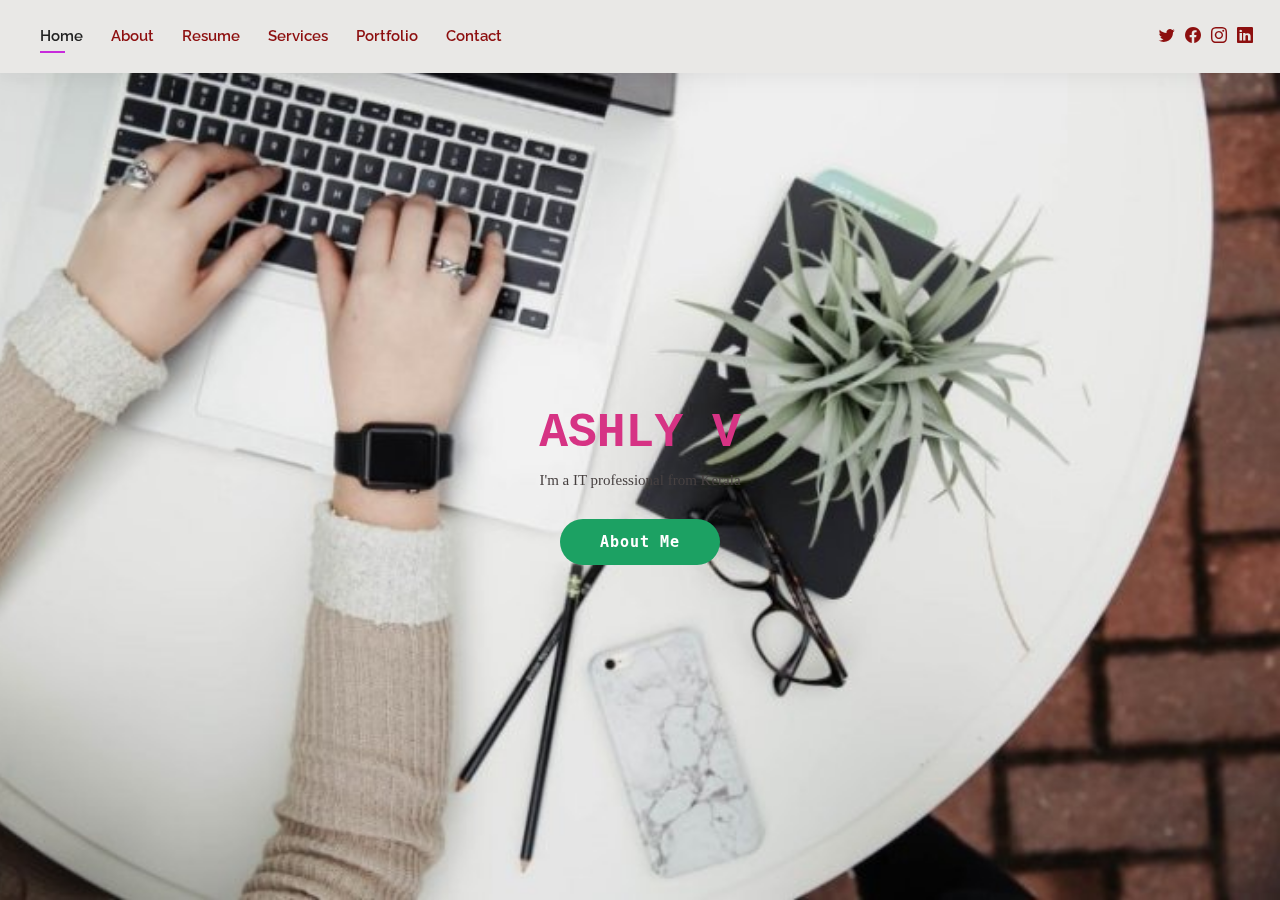
<file: index.html>
<!DOCTYPE html>
<html lang="en">

<head>
  <meta charset="utf-8">
  <meta content="width=device-width, initial-scale=1.0" name="viewport">

   <!-- <title>Ashly Bootstrap Template - Index</title>  -->
  <meta content="" name="description">
  <meta content="" name="keywords"> 

  <!-- Favicons -->
  <link href="assets/img/sr10.png" rel="icon">
  <link href="assets/img/sr10.png" rel="sr10">

  <!-- Google Fonts -->
  <link href="https://fonts.googleapis.com/css?family=Open+Sans:300,300i,400,400i,600,600i,700,700i|Raleway:300,300i,400,400i,500,500i,600,600i,700,700i|Poppins:300,300i,400,400i,500,500i,600,600i,700,700i" rel="stylesheet">

  <!-- Vendor CSS Files -->
  <link href="assets/vendor/aos/aos.css" rel="stylesheet">
  <link href="assets/vendor/bootstrap/css/bootstrap.min.css" rel="stylesheet">
  <link href="assets/vendor/bootstrap-icons/bootstrap-icons.css" rel="stylesheet">
  <link href="assets/vendor/boxicons/css/boxicons.min.css" rel="stylesheet">
  <link href="assets/vendor/glightbox/css/glightbox.min.css" rel="stylesheet">
  <link href="assets/vendor/swiper/swiper-bundle.min.css" rel="stylesheet">

  <!-- Template Main CSS File -->
  <link href="assets/css/style.css" rel="stylesheet">

  <!-- =======================================================
  * Template Name: Kelly - v4.8.1
  * Template URL: https://bootstrapmade.com/kelly-free-bootstrap-cv-resume-html-template/
  * Author: BootstrapMade.com
  * License: https://bootstrapmade.com/license/
  ======================================================== -->
</head>

<body>

  <!-- ======= Header ======= -->
  <header id="header" class="fixed-top">
    <div class="container-fluid d-flex justify-content-between align-items-center">

      <!-- <h1 class="logo me-auto me-lg-0"><a href="index.html">Ashly</a></h1> -->
      <!-- Uncomment below if you prefer to use an image logo -->
      <!-- <a href="index.html" class="logo"><img src="assets/img/logo.png" alt="" class="img-fluid"></a>-->

      <nav id="navbar" class="navbar order-last order-lg-0">
        <ul>
          <li><a class="active" href="index.html">Home</a></li>
          <li><a href="about.html">About</a></li>
          <li><a href="resume.html">Resume</a></li>
          <li><a href="services.html">Services</a></li>
          <li><a href="portfolio.html">Portfolio</a></li>
          <li><a href="contact.html">Contact</a></li>
        </ul>
        <i class="bi bi-list mobile-nav-toggle"></i>
      </nav><!-- .navbar -->

      <div class="header-social-links">
        <a href="#" class="twitter"><i class="bi bi-twitter"></i></a>
        <a href="#" class="facebook"><i class="bi bi-facebook"></i></a>
        <a href="#" class="instagram"><i class="bi bi-instagram"></i></a>
        <a href="#" class="linkedin"><i class="bi bi-linkedin"></i></i></a>
      </div>

    </div>

  </header><!-- End Header -->

  <!-- ======= Hero Section ======= -->
  <section id="hero" class="d-flex align-items-center">
    <div class="container d-flex flex-column align-items-center" data-aos="zoom-in" data-aos-delay="100">
      <h1>Ashly V</h1>
      <h2>I'm a IT professional from Kerala</h2>
      <a href="about.html" class="btn-about">About Me</a>
    </div>
  </section><!-- End Hero -->

  <!-- ======= Footer ======= -->
  <!-- <footer id="footer">
    <div class="container">
      <div class="copyright">
        &copy; Copyright <strong><span>Ashly</span></strong>. All Rights Reserved
      </div>
      <div class="credits"> -->
        <!-- All the links in the footer should remain intact. -->
        <!-- You can delete the links only if you purchased the pro version. -->
        <!-- Licensing information: https://bootstrapmade.com/license/ -->
        <!-- Purchase the pro version with working PHP/AJAX contact form: https://bootstrapmade.com/kelly-free-bootstrap-cv-resume-html-template/ -->
        <!-- Designed by <a href="https://bootstrapmade.com/">BootstrapMade</a>
      </div>
    </div> 
  </footer>End  Footer -->

  <div id="preloader"></div>
  <a href="#" class="back-to-top d-flex align-items-center justify-content-center"><i class="bi bi-arrow-up-short"></i></a>

  <!-- Vendor JS Files -->
  <script src="assets/vendor/purecounter/purecounter_vanilla.js"></script>
  <script src="assets/vendor/aos/aos.js"></script>
  <script src="assets/vendor/bootstrap/js/bootstrap.bundle.min.js"></script>
  <script src="assets/vendor/glightbox/js/glightbox.min.js"></script>
  <script src="assets/vendor/isotope-layout/isotope.pkgd.min.js"></script>
  <script src="assets/vendor/swiper/swiper-bundle.min.js"></script>
  <script src="assets/vendor/waypoints/noframework.waypoints.js"></script>
  <script src="assets/vendor/php-email-form/validate.js"></script>

  <!-- Template Main JS File -->
  <script src="assets/js/main.js"></script>

</body>

</html>
</file>
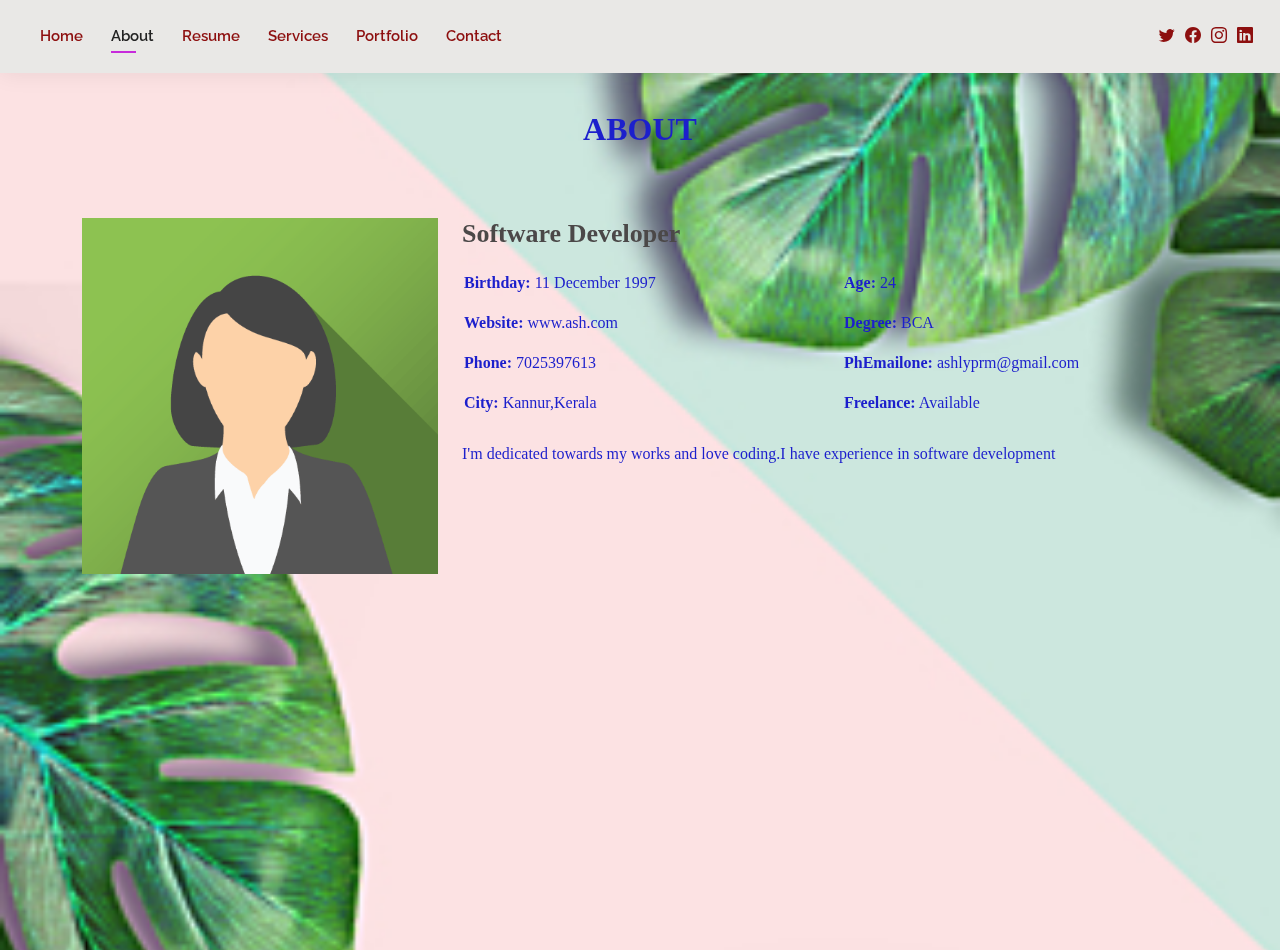
<file: about.html>
<!DOCTYPE html>
<html lang="en">

<head>
  <meta charset="utf-8">
  <meta content="width=device-width, initial-scale=1.0" name="viewport">

  <!-- <title>About - Ashly Bootstrap Template</title> -->
  <meta content="" name="description">
  <meta content="" name="keywords">

  <!-- Favicons -->
  <link href="assets/img/sr10.png" rel="icon">
  <link href="assets/img/sr10.png" rel="sr10">

  <!-- Google Fonts -->
  <link href="https://fonts.googleapis.com/css?family=Open+Sans:300,300i,400,400i,600,600i,700,700i|Raleway:300,300i,400,400i,500,500i,600,600i,700,700i|Poppins:300,300i,400,400i,500,500i,600,600i,700,700i" rel="stylesheet">

  <!-- Vendor CSS Files -->
  <link href="assets/vendor/aos/aos.css" rel="stylesheet">
  <link href="assets/vendor/bootstrap/css/bootstrap.min.css" rel="stylesheet">
  <link href="assets/vendor/bootstrap-icons/bootstrap-icons.css" rel="stylesheet">
  <link href="assets/vendor/boxicons/css/boxicons.min.css" rel="stylesheet">
  <link href="assets/vendor/glightbox/css/glightbox.min.css" rel="stylesheet">
  <link href="assets/vendor/swiper/swiper-bundle.min.css" rel="stylesheet">

  <!-- Template Main CSS File -->
  <link href="assets/css/style.css" rel="stylesheet">

  <!-- =======================================================
  * Template Name: Kelly - v4.8.1
  * Template URL: https://bootstrapmade.com/kelly-free-bootstrap-cv-resume-html-template/
  * Author: BootstrapMade.com
  * License: https://bootstrapmade.com/license/
  ======================================================== -->
</head>

<body>

  <!-- ======= Header ======= -->
  <header id="header" class="fixed-top">
    <div class="container-fluid d-flex justify-content-between align-items-center">

      <!-- <h1 class="logo me-auto me-lg-0"><a href="index.html">Ashly</a></h1> -->
      <!-- Uncomment below if you prefer to use an image logo -->
      <!-- <a href="index.html" class="logo"><img src="assets/img/logo.png" alt="" class="img-fluid"></a>-->

      <nav id="navbar" class="navbar order-last order-lg-0">
        <ul>
          <li><a href="index.html">Home</a></li>
          <li><a class="active" href="about.html">About</a></li>
          <li><a href="resume.html">Resume</a></li>
          <li><a href="services.html">Services</a></li>
          <li><a href="portfolio.html">Portfolio</a></li>
          <li><a href="contact.html">Contact</a></li>
        </ul>
        <i class="bi bi-list mobile-nav-toggle"></i>
      </nav><!-- .navbar -->

      <div class="header-social-links">
        <a href="#" class="twitter"><i class="bi bi-twitter"></i></a>
        <a href="#" class="facebook"><i class="bi bi-facebook"></i></a>
        <a href="#" class="instagram"><i class="bi bi-instagram"></i></a>
        <a href="#" class="linkedin"><i class="bi bi-linkedin"></i></i></a>
      </div>

    </div>

  </header><!-- End Header -->

  <main id="main">

    <!-- ======= About Section ======= -->
    <section id="about" class="about">
      <div class="container" data-aos="fade-up">

        <div class="section-title">
          <h2>About</h2>
          <!-- <p>Magnam dolores commodi suscipit. Necessitatibus eius consequatur ex aliquid fuga eum quidem. Sit sint consectetur velit. Quisquam quos quisquam cupiditate. Et nemo qui impedit suscipit alias ea. Quia fugiat sit in iste officiis commodi quidem hic quas.</p> -->
        </div>

        <div class="row">
          <div class="col-lg-4">
            <img src="assets/img/img_avatar2.png" class="img-fluid" alt="">
          </div>
          <div class="col-lg-8 pt-4 pt-lg-0 content">
            <h3> Software Developer</h3>
            <p class="fst-italic">
              <!-- Lorem ipsum dolor sit amet, consectetur adipiscing elit, sed do eiusmod tempor incididunt ut labore et dolore
              magna aliqua. -->
            </p>
            <div class="row">
              <div class="col-lg-6">
                <ul>
                  <li><i class="bi bi-rounded-right"></i> <strong>Birthday:</strong> 11 December 1997</li>
                  <li><i class="bi bi-rounded-right"></i> <strong>Website:</strong> www.ash.com</li>
                  <li><i class="bi bi-rounded-right"></i> <strong>Phone:</strong> 7025397613</li>
                  <li><i class="bi bi-rounded-right"></i> <strong>City:</strong> Kannur,Kerala</li>
                </ul>
              </div>
              <div class="col-lg-6">
                <ul>
                  <li><i class="bi bi-rounded-right"></i> <strong>Age:</strong> 24</li>
                  <li><i class="bi bi-rounded-right"></i> <strong>Degree:</strong> BCA</li>
                  <li><i class="bi bi-rounded-right"></i> <strong>PhEmailone:</strong> ashlyprm@gmail.com</li>
                  <li><i class="bi bi-rounded-right"></i> <strong>Freelance:</strong> Available</li>
                </ul>
              </div>
            </div>
            <p> 
            I'm dedicated towards my works and love coding.I have experience in software development
            </p>
          </div>
        </div>

      </div>
    </section><!-- End About Section -->

    <!-- ======= Skills Section ======= -->
    <!-- <section id="skills" class="skills">
      <div class="container" data-aos="fade-up">

        <div class="section-title">
          <h2>Skills</h2>
           <p>I know several programing languages Html,Css,Asp.Net,Sql..etc</p> 
        </div>

        <div class="row skills-content">

          <div class="col-lg-6">

            <div class="progress">
              <span class="skill">HTML <i class="val">70%</i></span>
              <div class="progress-bar-wrap">
                <div class="progress-bar" role="progressbar" aria-valuenow="100" aria-valuemin="0" aria-valuemax="100"></div>
              </div>
            </div>

            <div class="progress">
              <span class="skill">CSS <i class="val">60%</i></span>
              <div class="progress-bar-wrap">
                <div class="progress-bar" role="progressbar" aria-valuenow="90" aria-valuemin="0" aria-valuemax="100"></div>
              </div>
            </div>

            <div class="progress">
              <span class="skill">JavaScript <i class="val">50%</i></span>
              <div class="progress-bar-wrap">
                <div class="progress-bar" role="progressbar" aria-valuenow="75" aria-valuemin="0" aria-valuemax="100"></div>
              </div>
            </div>

          </div>

          <div class="col-lg-6">

            <div class="progress">
              <span class="skill">PHP <i class="val">80%</i></span>
              <div class="progress-bar-wrap">
                <div class="progress-bar" role="progressbar" aria-valuenow="80" aria-valuemin="0" aria-valuemax="100"></div>
              </div>
            </div>

            <div class="progress">
              <span class="skill">WordPress/CMS <i class="val">90%</i></span>
              <div class="progress-bar-wrap">
                <div class="progress-bar" role="progressbar" aria-valuenow="90" aria-valuemin="0" aria-valuemax="100"></div>
              </div>
            </div>

            <div class="progress">
              <span class="skill">Photoshop <i class="val">55%</i></span>
              <div class="progress-bar-wrap">
                <div class="progress-bar" role="progressbar" aria-valuenow="55" aria-valuemin="0" aria-valuemax="100"></div>
              </div>
            </div>

          </div>

        </div>

      </div>
    </section> -->
    <!-- End Skills Section -->

   

  

          </div>
          <div class="swiper-pagination"></div>
        </div>

      </div>
    </section><!-- End Testimonials Section -->

  </main><!-- End #main -->

  <!-- ======= Footer ======= -->
  <!-- <footer id="footer">
    <div class="container">
      <div class="copyright">
        &copy; Copyright <strong><span>Ashly</span></strong>. All Rights Reserved
      </div>
      <div class="credits"> -->
        <!-- All the links in the footer should remain intact. -->
        <!-- You can delete the links only if you purchased the pro version. -->
        <!-- Licensing information: https://bootstrapmade.com/license/ -->
        <!-- Purchase the pro version with working PHP/AJAX contact form: https://bootstrapmade.com/kelly-free-bootstrap-cv-resume-html-template/ -->
        <!-- Designed by <a href="https://bootstrapmade.com/">BootstrapMade</a>
      </div>
    </div> 
  </footer>End  Footer -->

  <div id="preloader"></div>
  <a href="#" class="back-to-top d-flex align-items-center justify-content-center"><i class="bi bi-arrow-up-short"></i></a>

  <!-- Vendor JS Files -->
  <script src="assets/vendor/purecounter/purecounter_vanilla.js"></script>
  <script src="assets/vendor/aos/aos.js"></script>
  <script src="assets/vendor/bootstrap/js/bootstrap.bundle.min.js"></script>
  <script src="assets/vendor/glightbox/js/glightbox.min.js"></script>
  <script src="assets/vendor/isotope-layout/isotope.pkgd.min.js"></script>
  <script src="assets/vendor/swiper/swiper-bundle.min.js"></script>
  <script src="assets/vendor/waypoints/noframework.waypoints.js"></script>
  <script src="assets/vendor/php-email-form/validate.js"></script>

  <!-- Template Main JS File -->
  <script src="assets/js/main.js"></script>

</body>

</html>
</file>
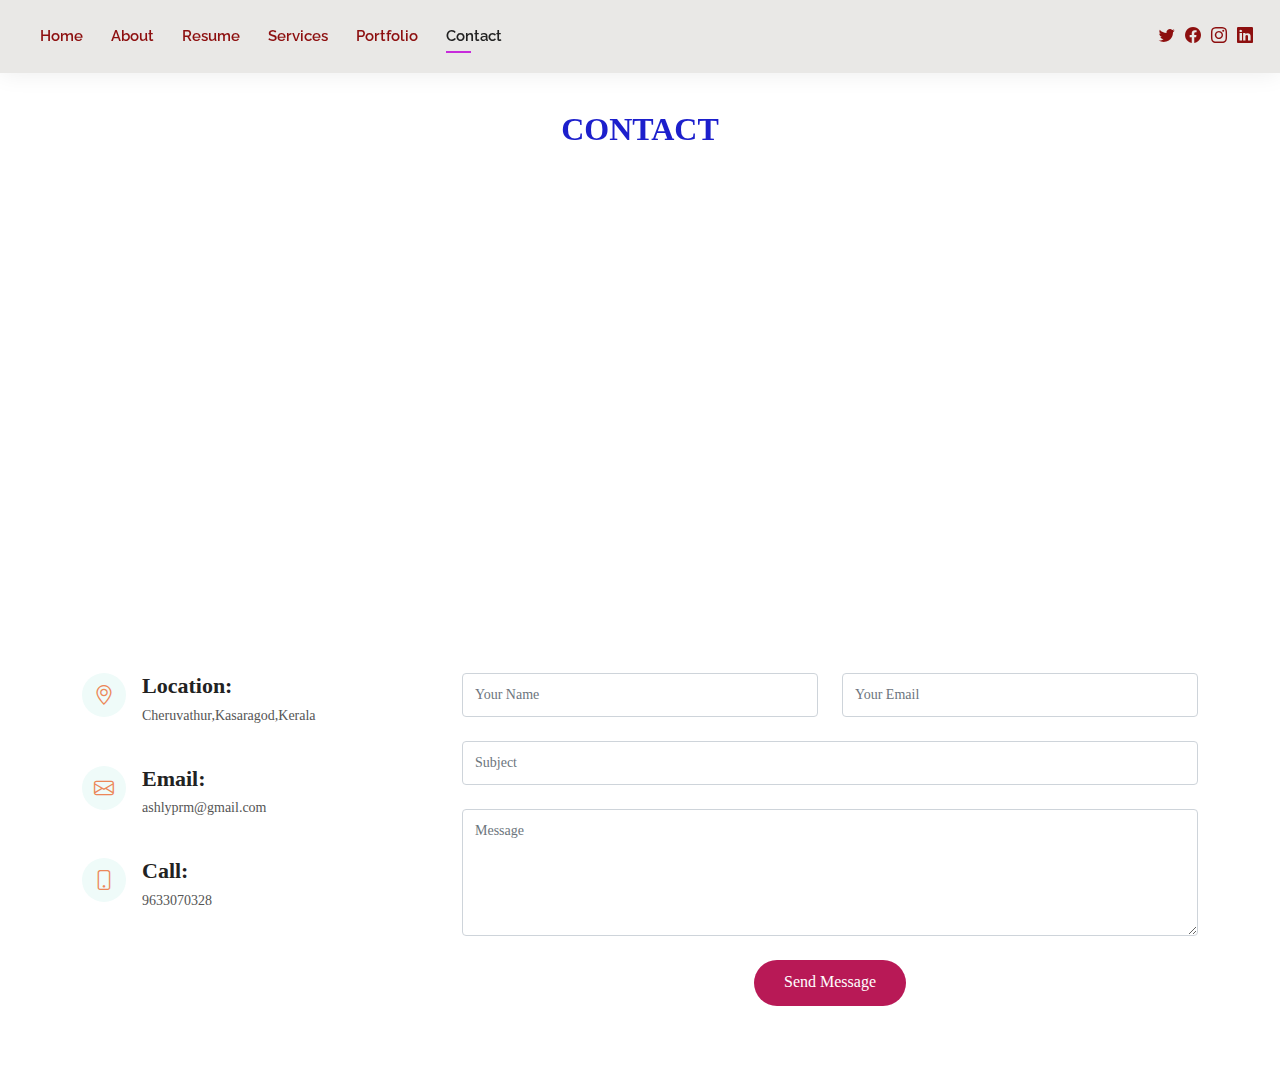
<file: contact.html>
<!DOCTYPE html>
<html lang="en">

<head>
  <meta charset="utf-8">
  <meta content="width=device-width, initial-scale=1.0" name="viewport">

  <!-- <title>Contact - Kelly Bootstrap Template</title> -->
  <meta content="" name="description">
  <meta content="" name="keywords">

  <!-- Favicons -->
  <link href="assets/img/sr10.png" rel="icon">
  <link href="assets/img/sr10.png" rel="sr10">

  <!-- Google Fonts -->
  <link href="https://fonts.googleapis.com/css?family=Open+Sans:300,300i,400,400i,600,600i,700,700i|Raleway:300,300i,400,400i,500,500i,600,600i,700,700i|Poppins:300,300i,400,400i,500,500i,600,600i,700,700i" rel="stylesheet">
  
  <!-- Vendor CSS Files -->
  <link href="assets/vendor/aos/aos.css" rel="stylesheet">
  <link href="assets/vendor/bootstrap/css/bootstrap.min.css" rel="stylesheet">
  <link href="assets/vendor/bootstrap-icons/bootstrap-icons.css" rel="stylesheet">
  <link href="assets/vendor/boxicons/css/boxicons.min.css" rel="stylesheet">
  <link href="assets/vendor/glightbox/css/glightbox.min.css" rel="stylesheet">
  <link href="assets/vendor/swiper/swiper-bundle.min.css" rel="stylesheet">

  <!-- Template Main CSS File -->
  <link href="assets/css/style.css" rel="stylesheet">

  <!-- =======================================================
  * Template Name: Kelly - v4.8.1
  * Template URL: https://bootstrapmade.com/kelly-free-bootstrap-cv-resume-html-template/
  * Author: BootstrapMade.com
  * License: https://bootstrapmade.com/license/
  ======================================================== -->
</head>

<body>

  <!-- ======= Header ======= -->
  <header id="header" class="fixed-top">
    <div class="container-fluid d-flex justify-content-between align-items-center">

      <!-- <h1 class="logo me-auto me-lg-0"><a href="index.html">Kelly</a></h1> -->
      <!-- Uncomment below if you prefer to use an image logo -->
      <!-- <a href="index.html" class="logo"><img src="assets/img/logo.png" alt="" class="img-fluid"></a>-->

      <nav id="navbar" class="navbar order-last order-lg-0">
        <ul>
          <li><a href="index.html">Home</a></li>
          <li><a href="about.html">About</a></li>
          <li><a href="resume.html">Resume</a></li>
          <li><a href="services.html">Services</a></li>
          <li><a href="portfolio.html">Portfolio</a></li>
          <li><a class="active" href="contact.html">Contact</a></li>
        </ul>
        <i class="bi bi-list mobile-nav-toggle"></i>
      </nav><!-- .navbar -->

      <div class="header-social-links">
        <a href="#" class="twitter"><i class="bi bi-twitter"></i></a>
        <a href="#" class="facebook"><i class="bi bi-facebook"></i></a>
        <a href="#" class="instagram"><i class="bi bi-instagram"></i></a>
        <a href="#" class="linkedin"><i class="bi bi-linkedin"></i></i></a>
      </div>

    </div>

  </header><!-- End Header -->

  <main id="main">

    <!-- ======= Contact Section ======= -->
    <section id="contact" class="contact">
      <div class="container" data-aos="fade-up">

        <div class="section-title">
          <h2>Contact</h2>
          <!-- <p>Magnam dolores commodi suscipit. Necessitatibus eius consequatur ex aliquid fuga eum quidem. Sit sint consectetur velit. Quisquam quos quisquam cupiditate. Et nemo qui impedit suscipit alias ea. Quia fugiat sit in iste officiis commodi quidem hic quas.</p> -->
        </div>

        <div>
          <!-- <iframe style="border:0; width: 100%; height: 270px;" src="https://www.google.com/maps/embed?pb=!1m14!1m8!1m3!1d12097.433213460943!2d-74.0062269!3d40.7101282!3m2!1i1024!2i768!4f13.1!3m3!1m2!1s0x0%3A0xb89d1fe6bc499443!2sDowntown+Conference+Center!5e0!3m2!1smk!2sbg!4v1539943755621" frameborder="0" allowfullscreen></iframe> -->
          <iframe style="border:0; width: 100%; height: 400px;" src="https://www.google.com/maps/embed?pb=!1m18!1m12!1m3!1d3899.5637137024883!2d75.15045921402545!3d12.210061891358684!2m3!1f0!2f0!3f0!3m2!1i1024!2i768!4f13.1!3m3!1m2!1s0x3ba465d8edbd6cbb%3A0x37e3a365fcd0655c!2sAL%20ABRAR%20Technologies%20Pvt%20Ltd!5e0!3m2!1sen!2sin!4v1660806204315!5m2!1sen!2sin" frameborder="0" allowfullscreen></iframe>
          <!-- <iframe src="https://www.google.com/maps/embed?pb=!1m14!1m12!1m3!1d4637.3389619078!2d75.15047950526824!3d12.212913634745393!2m3!1f0!2f0!3f0!3m2!1i1024!2i768!4f13.1!5e0!3m2!1sen!2sin!4v1660716984212!5m2!1sen!2sin" width="600" height="450" style="border:0;" allowfullscreen="" loading="lazy" referrerpolicy="no-referrer-when-downgrade"></iframe> -->
        </div>

        <div class="row mt-5">

          <div class="col-lg-4">
            <div class="info">
              <div class="address">
                <i class="bi bi-geo-alt"></i>
                <h4>Location:</h4>
                <p>Cheruvathur,Kasaragod,Kerala</p>
              </div>

              <div class="email">
                <i class="bi bi-envelope"></i>
                <h4>Email:</h4>
                <p>ashlyprm@gmail.com</p>
              </div>

              <div class="phone">
                <i class="bi bi-phone"></i>
                <h4>Call:</h4>
                <p>9633070328</p>
              </div>

            </div>

          </div>

          <div class="col-lg-8 mt-5 mt-lg-0">

            <form action="forms/contact.php" method="post" role="form" class="php-email-form">
              <div class="row">
                <div class="col-md-6 form-group">
                  <input type="text" name="name" class="form-control" id="name" placeholder="Your Name" required>
                </div>
                <div class="col-md-6 form-group mt-3 mt-md-0">
                  <input type="email" class="form-control" name="email" id="email" placeholder="Your Email" required>
                </div>
              </div>
              <div class="form-group mt-3">
                <input type="text" class="form-control" name="subject" id="subject" placeholder="Subject" required>
              </div>
              <div class="form-group mt-3">
                <textarea class="form-control" name="message" rows="5" placeholder="Message" required></textarea>
              </div>
              <div class="my-3">
                <div class="loading">Loading</div>
                <div class="error-message"></div>
                <div class="sent-message">Your message has been sent. Thank you!</div>
              </div>
              <div class="text-center"><button type="submit">Send Message</button></div>
            </form>

          </div>

        </div>

      </div>
    </section><!-- End Contact Section -->

  </main><!-- End #main -->

  <!-- ======= Footer ======= -->
  <!-- <footer id="footer">
    <div class="container">
      <div class="copyright">
        &copy; Copyright <strong><span>Ashly</span></strong>. All Rights Reserved
      </div>
      <div class="credits"> -->
        <!-- All the links in the footer should remain intact. -->
        <!-- You can delete the links only if you purchased the pro version. -->
        <!-- Licensing information: https://bootstrapmade.com/license/ -->
        <!-- Purchase the pro version with working PHP/AJAX contact form: https://bootstrapmade.com/kelly-free-bootstrap-cv-resume-html-template/ -->
        <!-- Designed by <a href="https://bootstrapmade.com/">BootstrapMade</a>
      </div>
    </div> 
  </footer>-- End  Footer -->

  <div id="preloader"></div>
  <a href="#" class="back-to-top d-flex align-items-center justify-content-center"><i class="bi bi-arrow-up-short"></i></a>

  <!-- Vendor JS Files -->
  <script src="assets/vendor/purecounter/purecounter_vanilla.js"></script>
  <script src="assets/vendor/aos/aos.js"></script>
  <script src="assets/vendor/bootstrap/js/bootstrap.bundle.min.js"></script>
  <script src="assets/vendor/glightbox/js/glightbox.min.js"></script>
  <script src="assets/vendor/isotope-layout/isotope.pkgd.min.js"></script>
  <script src="assets/vendor/swiper/swiper-bundle.min.js"></script>
  <script src="assets/vendor/waypoints/noframework.waypoints.js"></script>
  <script src="assets/vendor/php-email-form/validate.js"></script>

  <!-- Template Main JS File -->
  <script src="assets/js/main.js"></script>

</body>

</html>
</file>
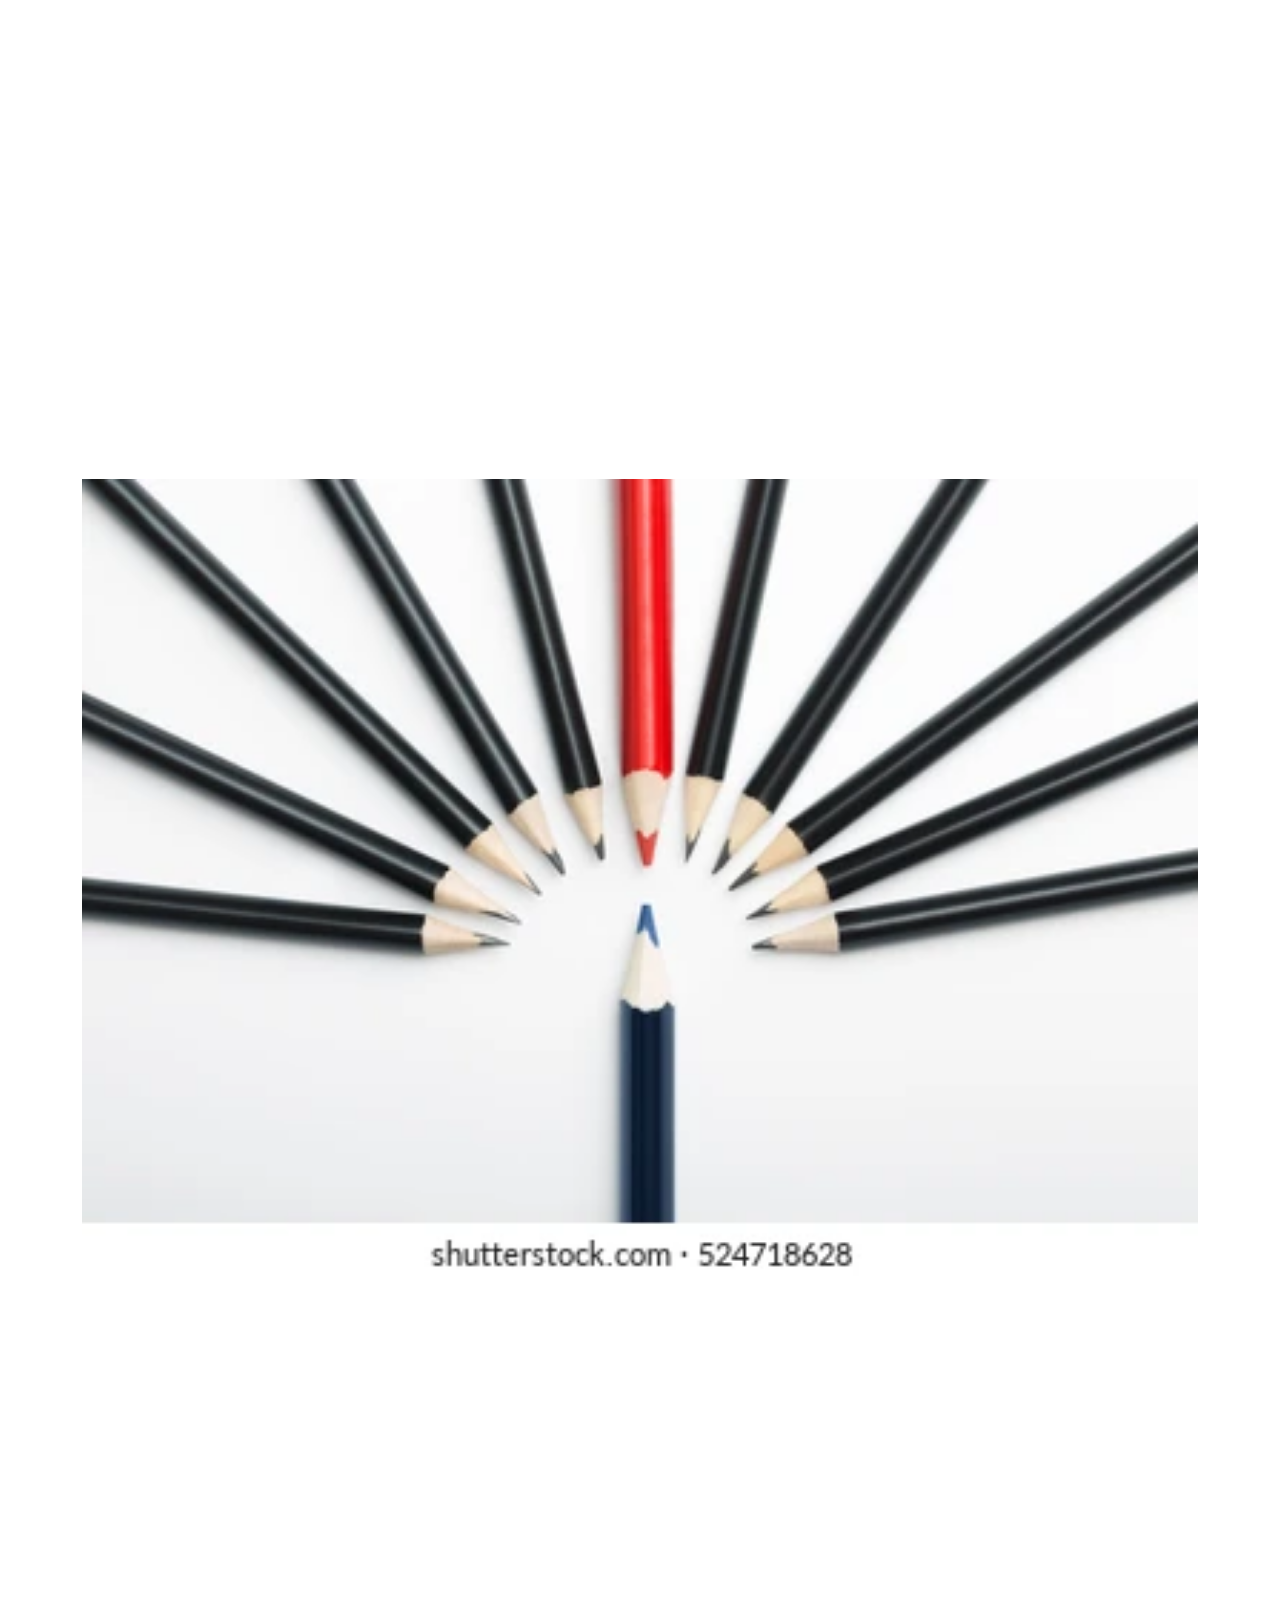
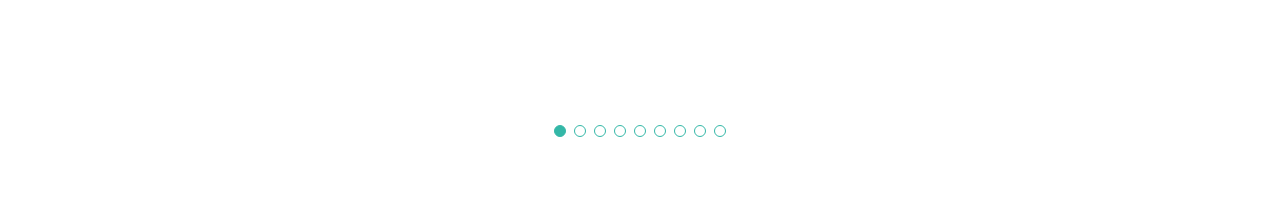
<file: portfolio-details.html>
<!DOCTYPE html>
<html lang="en">

<head>
  <meta charset="utf-8">
  <meta content="width=device-width, initial-scale=1.0" name="viewport">

  <title>Portfolio Details - Ashly Bootstrap Template</title>
  <meta content="" name="description">
  <meta content="" name="keywords">

  <!-- Favicons -->
  <link href="assets/img/sr10.png" rel="icon">
  <link href="assets/img/sr10.png" rel="sr10">

  <!-- Google Fonts -->
  <link href="https://fonts.googleapis.com/css?family=Open+Sans:300,300i,400,400i,600,600i,700,700i|Raleway:300,300i,400,400i,500,500i,600,600i,700,700i|Poppins:300,300i,400,400i,500,500i,600,600i,700,700i" rel="stylesheet">

  <!-- Vendor CSS Files -->
  <link href="assets/vendor/aos/aos.css" rel="stylesheet">
  <link href="assets/vendor/bootstrap/css/bootstrap.min.css" rel="stylesheet">
  <link href="assets/vendor/bootstrap-icons/bootstrap-icons.css" rel="stylesheet">
  <link href="assets/vendor/boxicons/css/boxicons.min.css" rel="stylesheet">
  <link href="assets/vendor/glightbox/css/glightbox.min.css" rel="stylesheet">
  <link href="assets/vendor/swiper/swiper-bundle.min.css" rel="stylesheet">

  <!-- Template Main CSS File -->
  <link href="assets/css/style.css" rel="stylesheet">

  <!-- =======================================================
  * Template Name: Kelly - v4.8.1
  * Template URL: https://bootstrapmade.com/kelly-free-bootstrap-cv-resume-html-template/
  * Author: BootstrapMade.com
  * License: https://bootstrapmade.com/license/
  ======================================================== -->
</head>

<body>

  <main id="main">

    <!-- ======= Portfolio Details Section ======= -->
     <section id="portfolio-details" class="portfolio-details">
      <div class="container">

        <div class="row gy-4">

          <div class="col-lg-16">
            <div class="portfolio-details-slider swiper">
              <div class="swiper-wrapper align-items-center">

                <div class="swiper-slide">
                  <img src="assets/img/portofilo1.webp" alt="">
                </div>

                <div class="swiper-slide">
                  <img src="assets/img/portfolio2.jpg" alt="">
                </div>

                <div class="swiper-slide">
                  <img src="assets/img/port3.webp" alt="">
                </div>

                <div class="swiper-slide">
                  <img src="assets/img/port4.webp" alt="">

                </div>

                <div class="swiper-slide">
                  <img src="assets/img/port5.jpg" alt="">
                </div>


                <div class="swiper-slide">
                  <img src="assets/img/portfolio/portfolio-6.jpg" alt="">

              </div>


              <div class="swiper-slide">
                <img src="assets/img/portfolio/portfolio-7.jpg" alt="">
              </div>

              <div class="swiper-slide">
                <img src="assets/img/port7.jpg" alt="">
              </div>

              <div class="swiper-slide">
                <img src="assets/img/portfolio/portfolio-9.jpg" alt="">
                
              </div>
             </div>
              <div class="swiper-pagination"></div>
            </div>
          </div>

          <!-- <div class="col-lg-4">
            <div class="portfolio-info">
              <h3>Project information</h3>
              <ul>
                <li><strong>Category</strong>: Web design</li>
                <li><strong>Client</strong>: ASU Company</li>
                <li><strong>Project date</strong>: 01 March, 2020</li>
                <li><strong>Project URL</strong>: <a href="#">www.example.com</a></li>
              </ul>
            </div>
            <div class="portfolio-description">
              <h2>This is an example of portfolio detail</h2>
              <p>
                Autem ipsum nam porro corporis rerum. Quis eos dolorem eos itaque inventore commodi labore quia quia. Exercitationem repudiandae officiis neque suscipit non officia eaque itaque enim. Voluptatem officia accusantium nesciunt est omnis tempora consectetur dignissimos. Sequi nulla at esse enim cum deserunt eius.
              </p>
            </div>
          </div> -->

        </div>

      </div> 
    </section><!-- End Portfolio Details Section -->

  </main><!-- End #main -->

  <!-- <div id="preloader"></div>
  <a href="#" class="back-to-top d-flex align-items-center justify-content-center"><i class="bi bi-arrow-up-short"></i></a> -->

  <!-- Vendor JS Files -->
  <script src="assets/vendor/purecounter/purecounter_vanilla.js"></script>
  <script src="assets/vendor/aos/aos.js"></script>
  <script src="assets/vendor/bootstrap/js/bootstrap.bundle.min.js"></script>
  <script src="assets/vendor/glightbox/js/glightbox.min.js"></script>
  <script src="assets/vendor/isotope-layout/isotope.pkgd.min.js"></script>
  <script src="assets/vendor/swiper/swiper-bundle.min.js"></script>
  <script src="assets/vendor/waypoints/noframework.waypoints.js"></script>
  <script src="assets/vendor/php-email-form/validate.js"></script>

  <!-- Template Main JS File -->
  <script src="assets/js/main.js"></script>

</body>

</html>
</file>
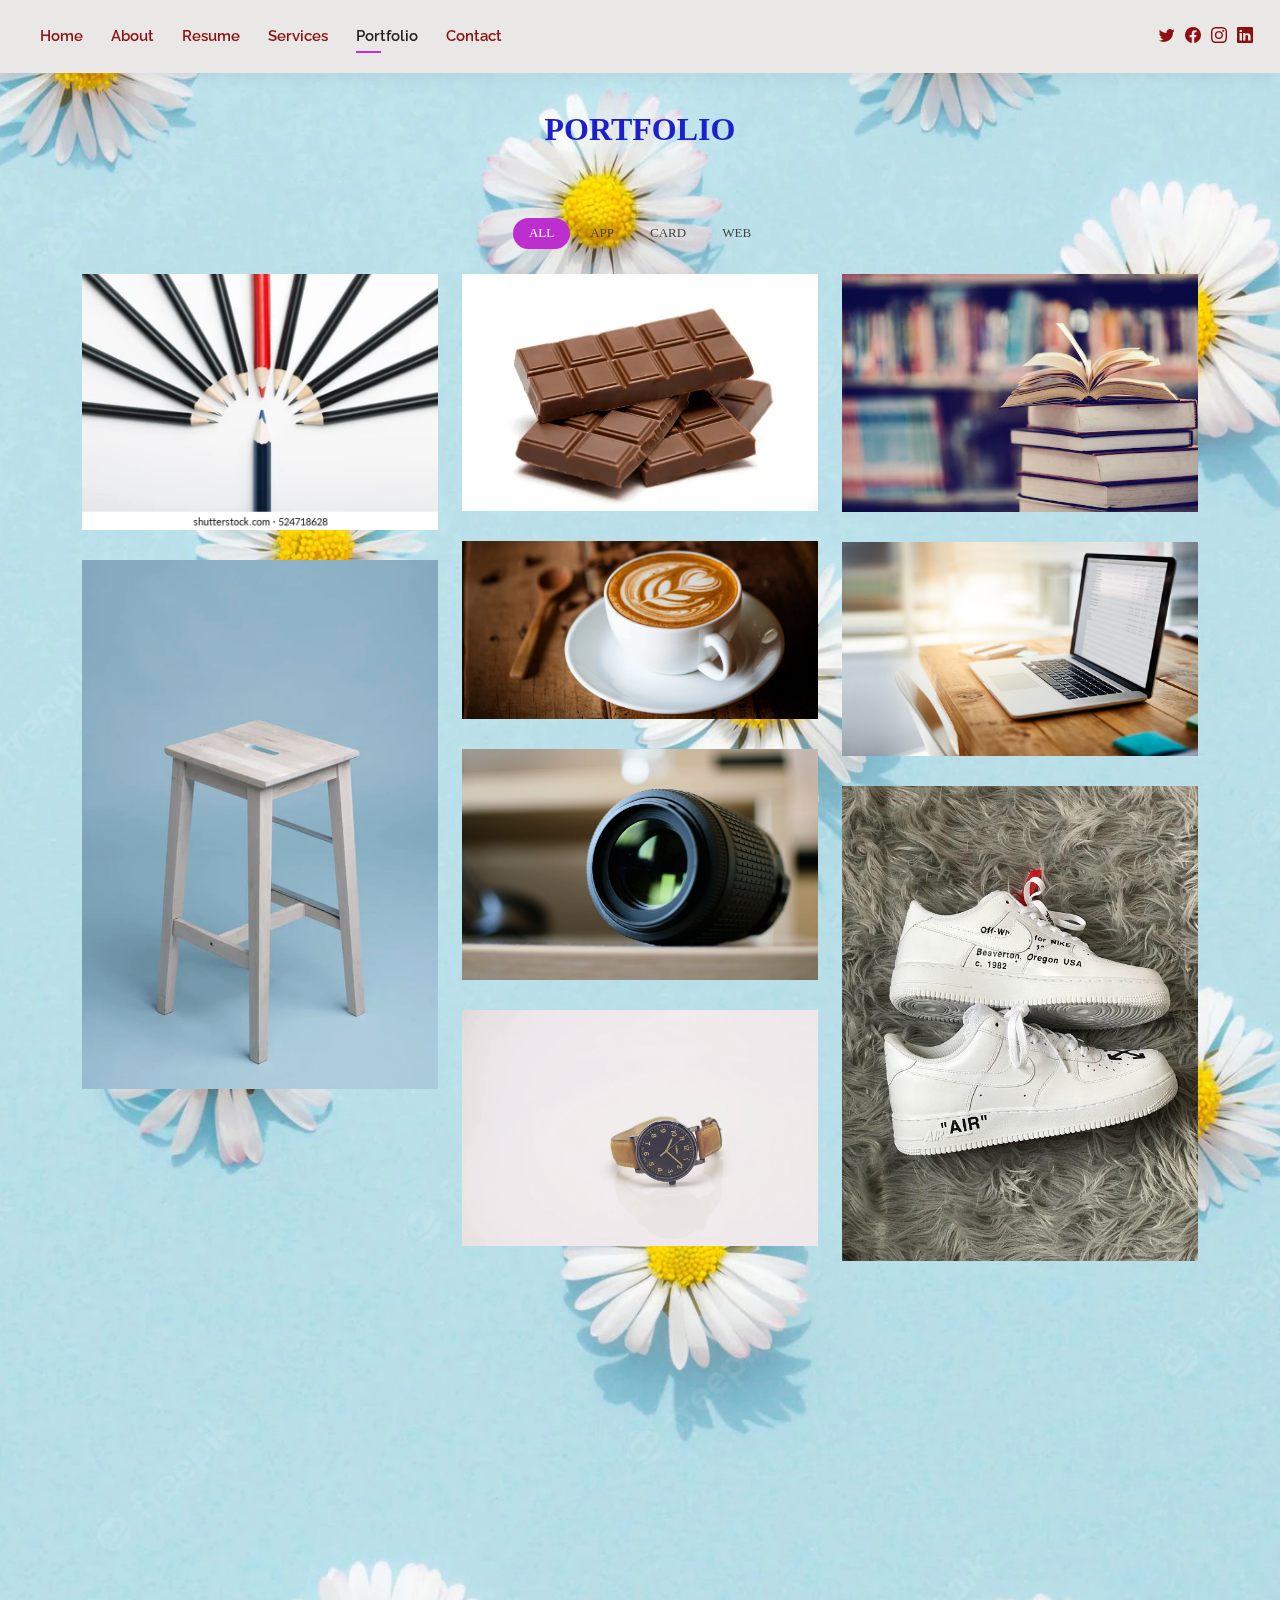
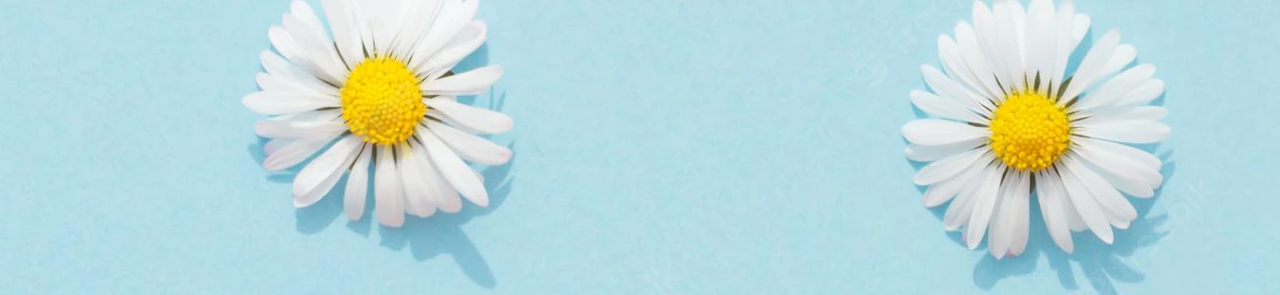
<file: portfolio.html>
<!DOCTYPE html>
<html lang="en">

<head>
  <meta charset="utf-8">
  <meta content="width=device-width, initial-scale=1.0" name="viewport">

  <title>Portfolio - Ashly Bootstrap Template</title>
  <meta content="" name="description">
  <meta content="" name="keywords">

  <!-- Favicons -->
  <link href="assets/img/sr10.png" rel="icon">
  <link href="assets/img/sr10.png" rel="sr10">

  <!-- Google Fonts -->
  <link href="https://fonts.googleapis.com/css?family=Open+Sans:300,300i,400,400i,600,600i,700,700i|Raleway:300,300i,400,400i,500,500i,600,600i,700,700i|Poppins:300,300i,400,400i,500,500i,600,600i,700,700i" rel="stylesheet">

  <!-- Vendor CSS Files -->
  <link href="assets/vendor/aos/aos.css" rel="stylesheet">
  <link href="assets/vendor/bootstrap/css/bootstrap.min.css" rel="stylesheet">
  <link href="assets/vendor/bootstrap-icons/bootstrap-icons.css" rel="stylesheet">
  <link href="assets/vendor/boxicons/css/boxicons.min.css" rel="stylesheet">
  <link href="assets/vendor/glightbox/css/glightbox.min.css" rel="stylesheet">
  <link href="assets/vendor/swiper/swiper-bundle.min.css" rel="stylesheet">

  <!-- Template Main CSS File -->
  <link href="assets/css/style.css" rel="stylesheet">

  <!-- =======================================================
  * Template Name: Kelly - v4.8.1
  * Template URL: https://bootstrapmade.com/kelly-free-bootstrap-cv-resume-html-template/
  * Author: BootstrapMade.com
  * License: https://bootstrapmade.com/license/
  ======================================================== -->
</head>

<body>

  <!-- ======= Header ======= -->
  <header id="header" class="fixed-top">
    <div class="container-fluid d-flex justify-content-between align-items-center">

      <!-- <h1 class="logo me-auto me-lg-0"><a href="index.html">Ashly</a></h1> -->
      <!-- Uncomment below if you prefer to use an image logo -->
      <!-- <a href="index.html" class="logo"><img src="assets/img/logo.png" alt="" class="img-fluid"></a>-->

      <nav id="navbar" class="navbar order-last order-lg-0">
        <ul>
          <li><a href="index.html">Home</a></li>
          <li><a href="about.html">About</a></li>
          <li><a href="resume.html">Resume</a></li>
          <li><a href="services.html">Services</a></li>
          <li><a class="active" href="portfolio.html">Portfolio</a></li>
          <li><a href="contact.html">Contact</a></li>
        </ul>
        <i class="bi bi-list mobile-nav-toggle"></i>
      </nav><!-- .navbar -->

      <div class="header-social-links">
        <a href="#" class="twitter"><i class="bi bi-twitter"></i></a>
        <a href="#" class="facebook"><i class="bi bi-facebook"></i></a>
        <a href="#" class="instagram"><i class="bi bi-instagram"></i></a>
        <a href="#" class="linkedin"><i class="bi bi-linkedin"></i></i></a>
      </div>

    </div>

  </header><!-- End Header -->

  <main id="main">

    <!-- ======= Portfolio Section ======= -->
    <section id="portfolio" class="portfolio">
      <div class="container" data-aos="fade-up">

        <div class="section-title">
          <h2>Portfolio</h2>
          <!-- <p>Magnam dolores commodi suscipit. Necessitatibus eius consequatur ex aliquid fuga eum quidem. Sit sint consectetur velit. Quisquam quos quisquam cupiditate. Et nemo qui impedit suscipit alias ea. Quia fugiat sit in iste officiis commodi quidem hic quas.</p> -->
        </div>

        <div class="row" data-aos="fade-up" data-aos-delay="100">
          <div class="col-lg-12 d-flex justify-content-center">
            <ul id="portfolio-flters">
              <li data-filter="*" class="filter-active">All</li>
              <li data-filter=".filter-app">App</li>
              <li data-filter=".filter-card">Card</li>
              <li data-filter=".filter-web">Web</li>
            </ul>
          </div>
        </div>

        <div class="row portfolio-container" data-aos="fade-up" data-aos-delay="200">

          <div class="col-lg-4 col-md-6 portfolio-item filter-app">
            <div class="portfolio-wrap">
              <!-- <img src="assets/img/portfolio/portfolio-1.jpg" class="img-fluid" alt=""> -->
              <img src="assets/img/portofilo1.webp" class="img-fluid" alt="">
              
              <div class="portfolio-info">
                <h4>App 1</h4>
                <p>App</p>
                <div class="portfolio-links">
                  <!-- <a href="assets/img/portfolio/portfolio-1.jpg" data-gallery="portfolioGallery" class="portfolio-lightbox" title="App 1"><i class="bx bx-plus"></i></a> -->
                  <a href="assets/img/portofilo1.webp" data-gallery="portfolioGallery" class="portfolio-lightbox" title="App 1"><i class="bx bx-plus"></i></a>
                  <a href="portfolio-details.html" class="portfolio-details-lightbox" data-glightbox="type: external" title="Portfolio Details"><i class="bx bx-link"></i></a>
                </div>
              </div>
            </div>
          </div>

          <div class="col-lg-4 col-md-6 portfolio-item filter-web">
            <div class="portfolio-wrap">
              <!-- <img src="assets/img/portfolio/portfolio-2.jpg" class="img-fluid" alt=""> -->
              <img src="assets/img/portfolio2.jpg" class="img-fluid" alt="">
              <div class="portfolio-info">
                <h4>Web 1</h4>
                <p>Web</p>
                <div class="portfolio-links">
                  <a href="assets/img/portfolio2.jpg" data-gallery="portfolioGallery" class="portfolio-lightbox" title="Web 3"><i class="bx bx-plus"></i></a>
                  <a href="portfolio-details.html" class="portfolio-details-lightbox" data-glightbox="type: external" title="Portfolio Details"><i class="bx bx-link"></i></a>
                </div>
              </div>
            </div>
          </div>

          <div class="col-lg-4 col-md-6 portfolio-item filter-app">
            <div class="portfolio-wrap">
              <!-- <img src="assets/img/portfolio/portfolio-3.jpg" class="img-fluid" alt=""> -->
              <img src="assets/img/port3.webp" class="img-fluid" alt="">
              <div class="portfolio-info">
                <h4>App 2</h4>
                <p>App</p>
                <div class="portfolio-links">
                  <a href="assets/img/port3.webp" data-gallery="portfolioGallery" class="portfolio-lightbox" title="App 2"><i class="bx bx-plus"></i></a>
                  <a href="portfolio-details.html" class="portfolio-details-lightbox" data-glightbox="type: external" title="Portfolio Details"><i class="bx bx-link"></i></a>
                </div>
              </div>
            </div>
          </div>

          <div class="col-lg-4 col-md-6 portfolio-item filter-card">
            <div class="portfolio-wrap">
              <!-- <img src="assets/img/portfolio/portfolio-4.jpg" class="img-fluid" alt=""> -->
              <img src="assets/img/port4.webp" class="img-fluid" alt="">
              <div class="portfolio-info">
                <h4>Card 2</h4>
                <p>Card</p>
                <div class="portfolio-links">
                  <a href="assets/img/port4.webp" data-gallery="portfolioGallery" class="portfolio-lightbox" title="Card 2"><i class="bx bx-plus"></i></a>
                  <a href="portfolio-details.html" class="portfolio-details-lightbox" data-glightbox="type: external" title="Portfolio Details"><i class="bx bx-link"></i></a>
                </div>
              </div>
            </div>
          </div>

          <div class="col-lg-4 col-md-6 portfolio-item filter-web">
            <div class="portfolio-wrap">
              <!-- <img src="assets/img/portfolio/portfolio-5.jpg" class="img-fluid" alt=""> -->
              <img src="assets/img/port5.jpg" class="img-fluid" alt="">
              
              <div class="portfolio-info">
                <h4>Web 2</h4>
                <p>Web</p>
                <div class="portfolio-links">
                  <a href="assets/img/port5.jpg" data-gallery="portfolioGallery" class="portfolio-lightbox" title="Web 2"><i class="bx bx-plus"></i></a>
                  <a href="portfolio-details.html" class="portfolio-details-lightbox" data-glightbox="type: external" title="Portfolio Details"><i class="bx bx-link"></i></a>
                </div>
              </div>
            </div>
          </div>

          <div class="col-lg-4 col-md-6 portfolio-item filter-app">
            <div class="portfolio-wrap">
              <img src="assets/img/portfolio/portfolio-6.jpg" class="img-fluid" alt="">
              <div class="portfolio-info">
                <h4>App 3</h4>
                <p>App</p>
                <div class="portfolio-links">
                  <a href="assets/img/portfolio/portfolio-6.jpg" data-gallery="portfolioGallery" class="portfolio-lightbox" title="App 3"><i class="bx bx-plus"></i></a>
                  <a href="portfolio-details.html" class="portfolio-details-lightbox" data-glightbox="type: external" title="Portfolio Details"><i class="bx bx-link"></i></a>
                </div>
              </div>
            </div>
          </div>

          <div class="col-lg-4 col-md-6 portfolio-item filter-card">
            <div class="portfolio-wrap">
              <img src="assets/img/portfolio/portfolio-7.jpg" class="img-fluid" alt="">
              <div class="portfolio-info">
                <h4>Card 1</h4>
                <p>Card</p>
                <div class="portfolio-links">
                  <a href="assets/img/portfolio/portfolio-7.jpg" data-gallery="portfolioGallery" class="portfolio-lightbox" title="Card 1"><i class="bx bx-plus"></i></a>
                  <a href="portfolio-details.html" class="portfolio-details-lightbox" data-glightbox="type: external" title="Portfolio Details"><i class="bx bx-link"></i></a>
                </div>
              </div>
            </div>
          </div>

          <div class="col-lg-4 col-md-6 portfolio-item filter-card">
            <div class="portfolio-wrap">
              <!-- <img src="assets/img/portfolio/portfolio-8.jpg" class="img-fluid" alt=""> -->
              <img src="assets/img/port7.jpg" class="img-fluid" alt="">
              <div class="portfolio-info">
                <h4>Card 3</h4>
                <p>Card</p>
                <div class="portfolio-links">
                  <a href="assets/img/port7.jpg" data-gallery="portfolioGallery" class="portfolio-lightbox" title="Card 3"><i class="bx bx-plus"></i></a>
                  <a href="portfolio-details.html" class="portfolio-details-lightbox" data-glightbox="type: external" title="Portfolio Details"><i class="bx bx-link"></i></a>
                </div>
              </div>
            </div>
          </div>

          <div class="col-lg-4 col-md-6 portfolio-item filter-web">
            <div class="portfolio-wrap">
              <img src="assets/img/portfolio/portfolio-9.jpg" class="img-fluid" alt="">
              <div class="portfolio-info">
                <h4>Web 3</h4>
                <p>Web</p>
                <div class="portfolio-links">
                  <a href="assets/img/portfolio/portfolio-9.jpg" data-gallery="portfolioGallery" class="portfolio-lightbox" title="Web 3"><i class="bx bx-plus"></i></a>
                  <a href="portfolio-details.html" class="portfolio-details-lightbox" data-glightbox="type: external" title="Portfolio Details"><i class="bx bx-link"></i></a>
                </div>
              </div>
            </div>
          </div>

        </div>

      </div>
    </section><!-- End Portfolio Section -->

  </main><!-- End #main -->

  <!-- ======= Footer ======= -->
  <!-- <footer id="footer">
    <div class="container">
      <div class="copyright">
        &copy; Copyright <strong><span>Kelly</span></strong>. All Rights Reserved
      </div>
      <div class="credits"> -->
        <!-- All the links in the footer should remain intact. -->
        <!-- You can delete the links only if you purchased the pro version. -->
        <!-- Licensing information: https://bootstrapmade.com/license/ -->
        <!-- Purchase the pro version with working PHP/AJAX contact form: https://bootstrapmade.com/kelly-free-bootstrap-cv-resume-html-template/ -->
        <!-- Designed by <a href="https://bootstrapmade.com/">BootstrapMade</a>
      </div>
    </div> 
  </footer> End  Footer -->

  <!-- <div id="preloader"></div>
  <a href="#" class="back-to-top d-flex align-items-center justify-content-center"><i class="bi bi-arrow-up-short"></i></a> -->

  <!-- Vendor JS Files -->
  <script src="assets/vendor/purecounter/purecounter_vanilla.js"></script>
  <script src="assets/vendor/aos/aos.js"></script>
  <script src="assets/vendor/bootstrap/js/bootstrap.bundle.min.js"></script>
  <script src="assets/vendor/glightbox/js/glightbox.min.js"></script>
  <script src="assets/vendor/isotope-layout/isotope.pkgd.min.js"></script>
  <script src="assets/vendor/swiper/swiper-bundle.min.js"></script>
  <script src="assets/vendor/waypoints/noframework.waypoints.js"></script>
  <script src="assets/vendor/php-email-form/validate.js"></script>

  <!-- Template Main JS File -->
  <script src="assets/js/main.js"></script>

</body>

</html>
</file>
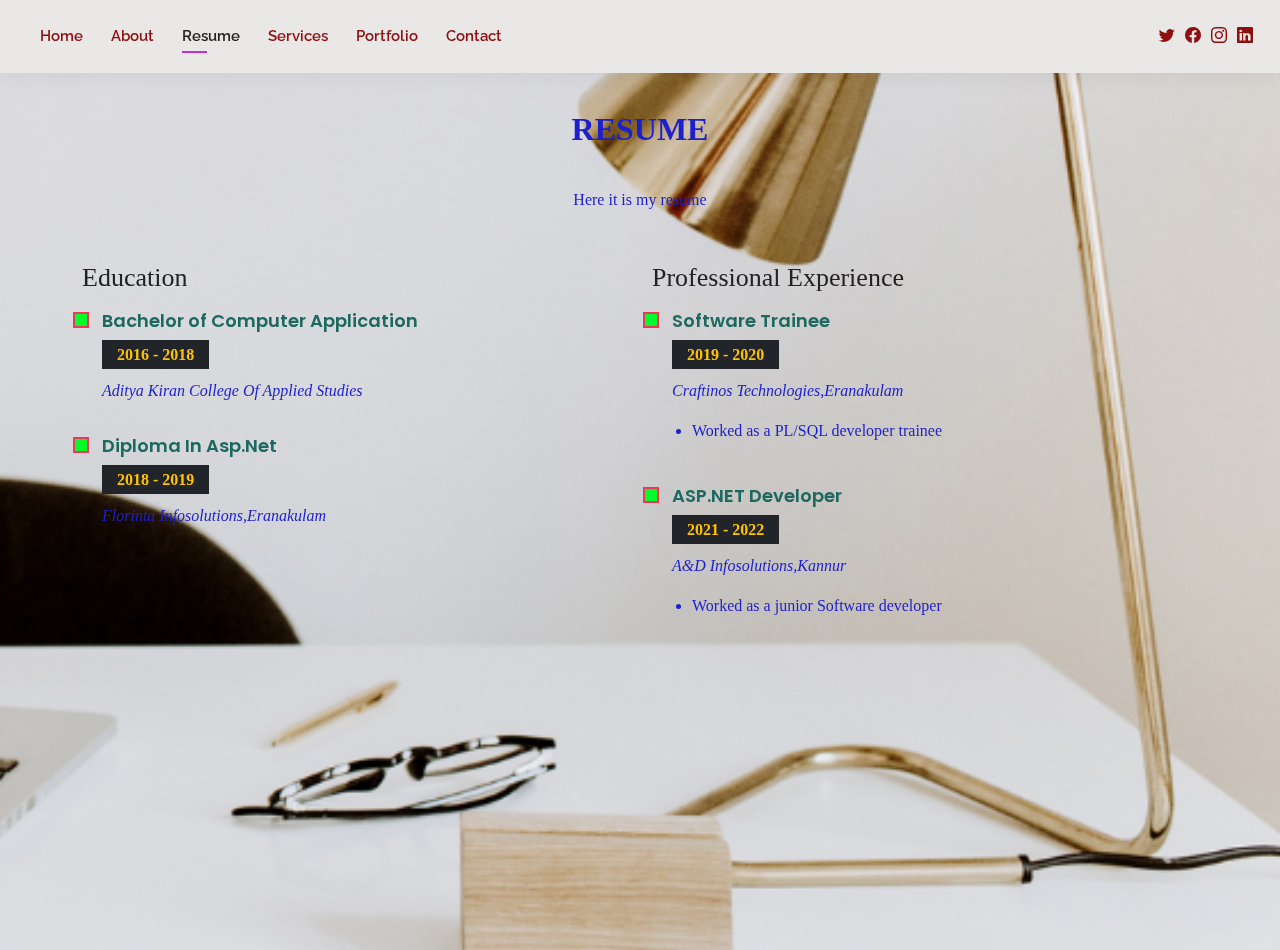
<file: resume.html>
<!DOCTYPE html>
<html lang="en">

<head>
  <meta charset="utf-8">
  <meta content="width=device-width, initial-scale=1.0" name="viewport">

  <title>Resume - Ashly Bootstrap Template</title>
  <meta content="" name="description">
  <meta content="" name="keywords">

  <!-- Favicons -->
  <link href="assets/img/sr10.png" rel="icon">
  <link href="assets/img/sr10.png" rel="sr10">

  <!-- Google Fonts -->
  <link href="https://fonts.googleapis.com/css?family=Open+Sans:300,300i,400,400i,600,600i,700,700i|Raleway:300,300i,400,400i,500,500i,600,600i,700,700i|Poppins:300,300i,400,400i,500,500i,600,600i,700,700i" rel="stylesheet">

  <!-- Vendor CSS Files -->
  <link href="assets/vendor/aos/aos.css" rel="stylesheet">
  <link href="assets/vendor/bootstrap/css/bootstrap.min.css" rel="stylesheet">
  <link href="assets/vendor/bootstrap-icons/bootstrap-icons.css" rel="stylesheet">
  <link href="assets/vendor/boxicons/css/boxicons.min.css" rel="stylesheet">
  <link href="assets/vendor/glightbox/css/glightbox.min.css" rel="stylesheet">
  <link href="assets/vendor/swiper/swiper-bundle.min.css" rel="stylesheet">

  <!-- Template Main CSS File -->
  <link href="assets/css/style.css" rel="stylesheet">

  <!-- =======================================================
  * Template Name: Kelly - v4.8.1
  * Template URL: https://bootstrapmade.com/kelly-free-bootstrap-cv-resume-html-template/
  * Author: BootstrapMade.com
  * License: https://bootstrapmade.com/license/
  ======================================================== -->
</head>

<body>

  <!-- ======= Header ======= -->
  <header id="header" class="fixed-top">
    <div class="container-fluid d-flex justify-content-between align-items-center">

      <!-- <h1 class="logo me-auto me-lg-0"><a href="index.html">Ashly</a></h1> -->
      <!-- Uncomment below if you prefer to use an image logo -->
      <!-- <a href="index.html" class="logo"><img src="assets/img/logo.png" alt="" class="img-fluid"></a>-->

      <nav id="navbar" class="navbar order-last order-lg-0">
        <ul>
          <li><a href="index.html">Home</a></li>
          <li><a href="about.html">About</a></li>
          <li><a class="active" href="resume.html">Resume</a></li>
          <li><a href="services.html">Services</a></li>
          <li><a href="portfolio.html">Portfolio</a></li>
          <li><a href="contact.html">Contact</a></li>
        </ul>
        <i class="bi bi-list mobile-nav-toggle"></i>
      </nav><!-- .navbar -->

      <div class="header-social-links">
        <a href="#" class="twitter"><i class="bi bi-twitter"></i></a>
        <a href="#" class="facebook"><i class="bi bi-facebook"></i></a>
        <a href="#" class="instagram"><i class="bi bi-instagram"></i></a>
        <a href="#" class="linkedin"><i class="bi bi-linkedin"></i></i></a>
      </div>

    </div>

  </header><!-- End Header -->

  <main id="main">

    <!-- ======= Resume Section ======= -->
    <section id="resume" class="resume">
      <div class="container" data-aos="fade-up">

        <div class="section-title">
          <h2>Resume</h2>
          <p>Here it is my resume</p>
        </div>

        <div class="row"> 
          <div class="col-lg-6"> 
            

            <h3 class="resume-title">Education</h3>
            <div class="resume-item"> 
              <h4>Bachelor of Computer Application</h4>
              <h5>2016 - 2018</h5>
              <p><em>Aditya Kiran College Of Applied Studies</em></p>
              
            </div>
            <div class="resume-item">
              <h4>Diploma In Asp.Net</h4>
              <h5>2018 - 2019</h5>
              <p><em>Florinta Infosolutions,Eranakulam</em></p>
              
            </div> 
          </div>
          <div class="col-lg-6">
            <h3 class="resume-title">Professional Experience</h3>
            <div class="resume-item">
              <h4>Software Trainee</h4>
              <h5>2019 - 2020</h5>
              <p><em>Craftinos Technologies,Eranakulam</em></p>
              <p>
              <ul>
               
                <li>Worked as a PL/SQL developer trainee</li>
              </ul>
              </p>
            </div>
            <div class="resume-item">
              <h4>ASP.NET Developer</h4>
              <h5>2021 - 2022</h5>
              <p><em>A&D Infosolutions,Kannur</em></p>
              <p>
              <ul>
                
                <li>Worked as a junior Software developer</li>
              </ul>
              </p>
            </div>
          </div>
        </div>

      </div>
    </section><!-- End Resume Section -->

  </main><!-- End #main -->

  <!-- ======= Footer ======= -->
  <!-- <footer id="footer">
    <div class="container">
      <div class="copyright">
        &copy; Copyright <strong><span>Ashly</span></strong>. All Rights Reserved
      </div>
      <div class="credits"> -->
        <!-- All the links in the footer should remain intact. -->
        <!-- You can delete the links only if you purchased the pro version. -->
        <!-- Licensing information: https://bootstrapmade.com/license/ -->
        <!-- Purchase the pro version with working PHP/AJAX contact form: https://bootstrapmade.com/kelly-free-bootstrap-cv-resume-html-template/ -->
        <!-- Designed by <a href="https://bootstrapmade.com/">BootstrapMade</a>
      </div>
    </div>
  </footer>End  Footer  -->

  <div id="preloader"></div>
  <a href="#" class="back-to-top d-flex align-items-center justify-content-center"><i class="bi bi-arrow-up-short"></i></a>

  <!-- Vendor JS Files -->
  <script src="assets/vendor/purecounter/purecounter_vanilla.js"></script>
  <script src="assets/vendor/aos/aos.js"></script>
  <script src="assets/vendor/bootstrap/js/bootstrap.bundle.min.js"></script>
  <script src="assets/vendor/glightbox/js/glightbox.min.js"></script>
  <script src="assets/vendor/isotope-layout/isotope.pkgd.min.js"></script>
  <script src="assets/vendor/swiper/swiper-bundle.min.js"></script>
  <script src="assets/vendor/waypoints/noframework.waypoints.js"></script>
  <script src="assets/vendor/php-email-form/validate.js"></script>

  <!-- Template Main JS File -->
  <script src="assets/js/main.js"></script>

</body>

</html>
</file>
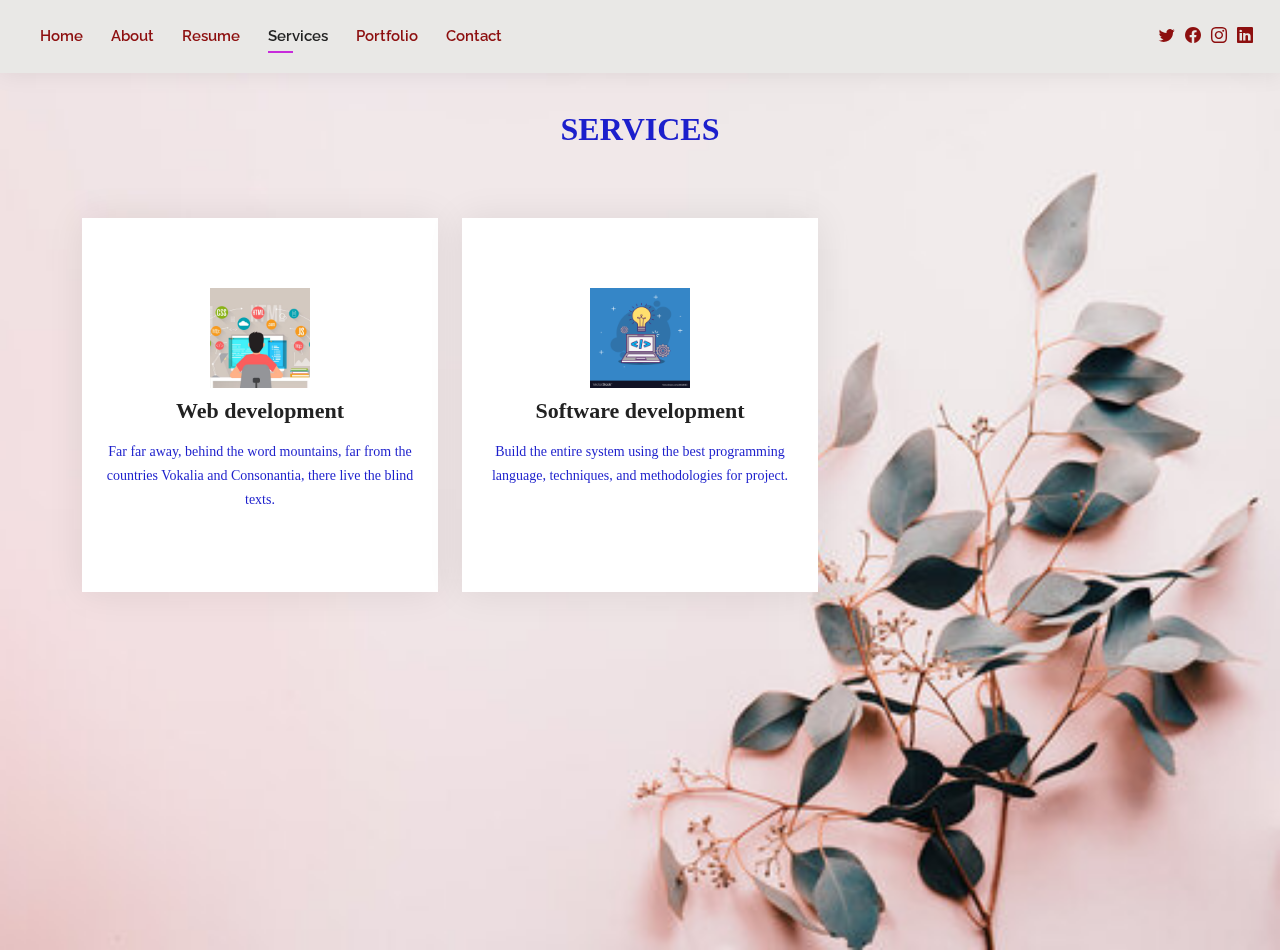
<file: services.html>
<!DOCTYPE html>
<html lang="en">

<head>
  <meta charset="utf-8">
  <meta content="width=device-width, initial-scale=1.0" name="viewport">

  <!-- <title>Services - Ashly Bootstrap Template</title> -->
  <meta content="" name="description">
  <meta content="" name="keywords">

  <!-- Favicons -->
  <link href="assets/img/sr10.png" rel="icon">
  <link href="assets/img/sr10.png" rel="sr10">

  <!-- Google Fonts -->
  <link href="https://fonts.googleapis.com/css?family=Open+Sans:300,300i,400,400i,600,600i,700,700i|Raleway:300,300i,400,400i,500,500i,600,600i,700,700i|Poppins:300,300i,400,400i,500,500i,600,600i,700,700i" rel="stylesheet">

  <!-- Vendor CSS Files -->
  <link href="assets/vendor/aos/aos.css" rel="stylesheet">
  <link href="assets/vendor/bootstrap/css/bootstrap.min.css" rel="stylesheet">
  <link href="assets/vendor/bootstrap-icons/bootstrap-icons.css" rel="stylesheet">
  <link href="assets/vendor/boxicons/css/boxicons.min.css" rel="stylesheet">
  <link href="assets/vendor/glightbox/css/glightbox.min.css" rel="stylesheet">
  <link href="assets/vendor/swiper/swiper-bundle.min.css" rel="stylesheet">

  <!-- Template Main CSS File -->
  <link href="assets/css/style.css" rel="stylesheet">

  <!-- =======================================================
  * Template Name: Kelly - v4.8.1
  * Template URL: https://bootstrapmade.com/kelly-free-bootstrap-cv-resume-html-template/
  * Author: BootstrapMade.com
  * License: https://bootstrapmade.com/license/
  ======================================================== -->
</head>

<body>

  <!-- ======= Header ======= -->
  <header id="header" class="fixed-top">
    <div class="container-fluid d-flex justify-content-between align-items-center">

      <!-- <h1 class="logo me-auto me-lg-0"><a href="index.html">Ashly</a></h1> -->
      <!-- Uncomment below if you prefer to use an image logo -->
      <!-- <a href="index.html" class="logo"><img src="assets/img/logo.png" alt="" class="img-fluid"></a>-->

      <nav id="navbar" class="navbar order-last order-lg-0">
        <ul>
          <li><a href="index.html">Home</a></li>
          <li><a href="about.html">About</a></li>
          <li><a href="resume.html">Resume</a></li>
          <li><a class="active" href="services.html">Services</a></li>
          <li><a href="portfolio.html">Portfolio</a></li>
          <li><a href="contact.html">Contact</a></li>
        </ul>
        <i class="bi bi-list mobile-nav-toggle"></i>
      </nav><!-- .navbar -->

      <div class="header-social-links">
        <a href="#" class="twitter"><i class="bi bi-twitter"></i></a>
        <a href="#" class="facebook"><i class="bi bi-facebook"></i></a>
        <a href="#" class="instagram"><i class="bi bi-instagram"></i></a>
        <a href="#" class="linkedin"><i class="bi bi-linkedin"></i></i></a>
      </div>

    </div>

  </header><!-- End Header -->

  <main id="main">

    <!-- ======= Services Section ======= -->
    <section id="services" class="services">
      <div class="container" data-aos="fade-up">

        <div class="section-title">
          <h2>Services</h2>
          <!-- <p>Magnam dolores commodi suscipit. Necessitatibus eius consequatur ex aliquid fuga eum quidem. Sit sint consectetur velit. Quisquam quos quisquam cupiditate. Et nemo qui impedit suscipit alias ea. Quia fugiat sit in iste officiis commodi quidem hic quas.</p> -->
        </div>

        <div class="row">
          <div class="col-lg-4 col-md-6 d-flex align-items-stretch" data-aos="zoom-in" data-aos-delay="100">
            <div class="icon-box iconbox-blue">
              <div class="icon">
                <!-- <svg width="100" height="100" viewBox="0 0 600 600" xmlns="http://www.w3.org/2000/svg">
                  <path stroke="none" stroke-width="0" fill="#f5f5f5" d="M300,521.0016835830174C376.1290562159157,517.8887921683347,466.0731472004068,529.7835943286574,510.70327084640275,468.03025145048787C554.3714126377745,407.6079735673963,508.03601936045806,328.9844924480964,491.2728898941984,256.3432110539036C474.5976632858925,184.082847569629,479.9380746630129,96.60480741107993,416.23090153303,58.64404602377083C348.86323505073057,18.502131276798302,261.93793281208167,40.57373210992963,193.5410806939664,78.93577620505333C130.42746243093433,114.334589627462,98.30271207620316,179.96522072025542,76.75703585869454,249.04625023123273C51.97151888228291,328.5150500222984,13.704378332031375,421.85034740162234,66.52175969318436,486.19268352777647C119.04800174914682,550.1803526380478,217.28368757567262,524.383925680826,300,521.0016835830174"></path>
                </svg> -->
                <img src="assets/img/web.png" width="100px" height="100px">
                <!-- <i class="bx bxl-dribbble"></i> -->
              </div>
              <h4><a href="">Web development</a></h4>
              <p>
                Far far away, behind the word mountains, far from the countries Vokalia and Consonantia, there live the blind texts.</p>
            </div>
          </div>
         

          <div class="col-lg-4 col-md-6 d-flex align-items-stretch mt-4 mt-md-0" data-aos="zoom-in" data-aos-delay="200">
            <div class="icon-box iconbox-orange ">
              <div class="icon">
                <!-- <svg width="100" height="100" viewBox="0 0 600 600" xmlns="http://www.w3.org/2000/svg">
                  <path stroke="none" stroke-width="0" fill="#f5f5f5" d="M300,582.0697525312426C382.5290701553225,586.8405444964366,449.9789794690241,525.3245884688669,502.5850820975895,461.55621195738473C556.606425686781,396.0723002908107,615.8543463187945,314.28637112970534,586.6730223649479,234.56875336149918C558.9533121215079,158.8439757836574,454.9685369536778,164.00468322053177,381.49747125262974,130.76875717737553C312.15926192815925,99.40240125094834,248.97055460311594,18.661163978235184,179.8680185752513,50.54337015887873C110.5421016452524,82.52863877960104,119.82277516462835,180.83849132639028,109.12597500060166,256.43424936330496C100.08760227029461,320.3096726198365,92.17705696193138,384.0621239912766,124.79988738764834,439.7174275375508C164.83382741302287,508.01625554203684,220.96474134820875,577.5009287672846,300,582.0697525312426"></path>
                </svg>
                <i class="bx bx-file"></i> -->
                <img src="assets/img/soft1.jpg" width="100px"  height="100px">
              </div>
              <h4><a href="">Software development</a></h4>
              <p>Build the entire system using the best programming language, techniques, and methodologies for project.</p>
            </div>
          </div>

          <!-- <div class="col-lg-4 col-md-6 d-flex align-items-stretch mt-4 mt-lg-0" data-aos="zoom-in" data-aos-delay="300">
            <div class="icon-box iconbox-pink">
              <div class="icon">
                <svg width="100" height="100" viewBox="0 0 600 600" xmlns="http://www.w3.org/2000/svg">
                  <path stroke="none" stroke-width="0" fill="#f5f5f5" d="M300,541.5067337569781C382.14930387511276,545.0595476570109,479.8736841581634,548.3450877840088,526.4010558755058,480.5488172755941C571.5218469581645,414.80211281144784,517.5187510058486,332.0715597781072,496.52539010469104,255.14436215662573C477.37192572678356,184.95920475031193,473.57363656557914,105.61284051026155,413.0603344069578,65.22779650032875C343.27470386102294,18.654635553484475,251.2091493199835,5.337323636656869,175.0934190732945,40.62881213300186C97.87086631185822,76.43348514350839,51.98124368387456,156.15599469081315,36.44837278890362,239.84606092416172C21.716077023791087,319.22268207091537,43.775223500013084,401.1760424656574,96.891909868211,461.97329694683043C147.22146801428983,519.5804099606455,223.5754009179313,538.201503339737,300,541.5067337569781"></path>
                </svg>
                <i class="bx bx-tachometer"></i>
              </div>
              <h4><a href="">Magni Dolores</a></h4>
              <p>Excepteur sint occaecat cupidatat non proident, sunt in culpa qui officia</p>
            </div>
          </div>

          <div class="col-lg-4 col-md-6 d-flex align-items-stretch mt-4" data-aos="zoom-in" data-aos-delay="100">
            <div class="icon-box iconbox-yellow">
              <div class="icon">
                <svg width="100" height="100" viewBox="0 0 600 600" xmlns="http://www.w3.org/2000/svg">
                  <path stroke="none" stroke-width="0" fill="#f5f5f5" d="M300,503.46388370962813C374.79870501325706,506.71871716319447,464.8034551963731,527.1746412648533,510.4981551193396,467.86667711651364C555.9287308511215,408.9015244558933,512.6030010748507,327.5744911775523,490.211057578863,256.5855673507754C471.097692560561,195.9906835881958,447.69079081568157,138.11976852964426,395.19560036434837,102.3242989838813C329.3053358748298,57.3949838291264,248.02791733380457,8.279543830951368,175.87071277845988,42.242879143198664C103.41431057327972,76.34704239035025,93.79494320519305,170.9812938413882,81.28167332365135,250.07896920659033C70.17666984294237,320.27484674793965,64.84698225790005,396.69656628748305,111.28512138212992,450.4950937839243C156.20124167950087,502.5303643271138,231.32542653798444,500.4755392045468,300,503.46388370962813"></path>
                </svg>
                <i class="bx bx-layer"></i>
              </div>
              <h4><a href="">Nemo Enim</a></h4>
              <p>At vero eos et accusamus et iusto odio dignissimos ducimus qui blanditiis</p>
            </div>
          </div> -->

          <!-- <div class="col-lg-4 col-md-6 d-flex align-items-stretch mt-4" data-aos="zoom-in" data-aos-delay="200">
            <div class="icon-box iconbox-red">
              <div class="icon">
                <svg width="100" height="100" viewBox="0 0 600 600" xmlns="http://www.w3.org/2000/svg">
                  <path stroke="none" stroke-width="0" fill="#f5f5f5" d="M300,532.3542879108572C369.38199826031484,532.3153073249985,429.10787420159085,491.63046689027357,474.5244479745417,439.17860296908856C522.8885846962883,383.3225815378663,569.1668002868075,314.3205725914397,550.7432151929288,242.7694973846089C532.6665558377875,172.5657663291529,456.2379748765914,142.6223662098291,390.3689995646985,112.34683881706744C326.66090330228417,83.06452184765237,258.84405631176094,53.51806209861945,193.32584062364296,78.48882559362697C121.61183558270385,105.82097193414197,62.805066853699245,167.19869350419734,48.57481801355237,242.6138429142374C34.843463184063346,315.3850353017275,76.69343916112496,383.4422959591041,125.22947124332185,439.3748458443577C170.7312796277747,491.8107796887764,230.57421082200815,532.3932930995766,300,532.3542879108572"></path>
                </svg>
                <i class="bx bx-slideshow"></i>
              </div>
              <h4><a href="">Dele Cardo</a></h4>
              <p>Quis consequatur saepe eligendi voluptatem consequatur dolor consequuntur</p>
            </div>
          </div>

          <div class="col-lg-4 col-md-6 d-flex align-items-stretch mt-4" data-aos="zoom-in" data-aos-delay="300">
            <div class="icon-box iconbox-teal">
              <div class="icon">
                <svg width="100" height="100" viewBox="0 0 600 600" xmlns="http://www.w3.org/2000/svg">
                  <path stroke="none" stroke-width="0" fill="#f5f5f5" d="M300,566.797414625762C385.7384707136149,576.1784315230908,478.7894351017131,552.8928747891023,531.9192734346935,484.94944893311C584.6109503024035,417.5663521118492,582.489472248146,322.67544863468447,553.9536738515405,242.03673114598146C529.1557734026468,171.96086150256528,465.24506316201064,127.66468636344209,395.9583748389544,100.7403814666027C334.2173773831606,76.7482773500951,269.4350130405921,84.62216499799875,207.1952322260088,107.2889140133804C132.92018162631612,134.33871894543012,41.79353780512637,160.00259165414826,22.644507872594943,236.69541883565114C3.319112789854554,314.0945973066697,72.72355303640163,379.243833228382,124.04198916343866,440.3218312028393C172.9286146004772,498.5055451809895,224.45579914871206,558.5317968840102,300,566.797414625762"></path>
                </svg>
                <i class="bx bx-arch"></i>
              </div>
              <h4><a href="">Divera Don</a></h4>
              <p>Modi nostrum vel laborum. Porro fugit error sit minus sapiente sit aspernatur</p>
            </div>
          </div> -->

        </div>

      </div>
    </section><!-- End Services Section -->

  </main><!-- End #main -->

  <!-- ======= Footer ======= -->
  <!-- <footer id="footer">
    <div class="container">
      <div class="copyright">
        &copy; Copyright <strong><span>Ashly</span></strong>. All Rights Reserved
      </div>
      <div class="credits"> -->
        <!-- All the links in the footer should remain intact. -->
        <!-- You can delete the links only if you purchased the pro version. -->
        <!-- Licensing information: https://bootstrapmade.com/license/ -->
        <!-- Purchase the pro version with working PHP/AJAX contact form: https://bootstrapmade.com/kelly-free-bootstrap-cv-resume-html-template/ -->
        <!-- Designed by <a href="https://bootstrapmade.com/">BootstrapMade</a>
      </div>
    </div> 
  </footer> End  Footer -->

  <div id="preloader"></div>
  <a href="#" class="back-to-top d-flex align-items-center justify-content-center"><i class="bi bi-arrow-up-short"></i></a>

  <!-- Vendor JS Files -->
  <script src="assets/vendor/purecounter/purecounter_vanilla.js"></script>
  <script src="assets/vendor/aos/aos.js"></script>
  <script src="assets/vendor/bootstrap/js/bootstrap.bundle.min.js"></script>
  <script src="assets/vendor/glightbox/js/glightbox.min.js"></script>
  <script src="assets/vendor/isotope-layout/isotope.pkgd.min.js"></script>
  <script src="assets/vendor/swiper/swiper-bundle.min.js"></script>
  <script src="assets/vendor/waypoints/noframework.waypoints.js"></script>
  <script src="assets/vendor/php-email-form/validate.js"></script>

  <!-- Template Main JS File -->
  <script src="assets/js/main.js"></script>

</body>

</html>
</file>
<file: assets/css/style.css>
/**
* Template Name: Kelly - v4.8.1
* Template URL: https://bootstrapmade.com/kelly-free-bootstrap-cv-resume-html-template/
* Author: BootstrapMade.com
* License: https://bootstrapmade.com/license/
*/

/*--------------------------------------------------------------
# General
--------------------------------------------------------------*/
body {
  font-family:serif;
  color: #1c1fcc;
}

a {
  color: #0d6157;
  text-decoration:none;
}

a:hover {
  color: #51cdbe;
  text-decoration: none;
}

h1,
h2,
h3,
h4,
h5,
h6 {
  font-family:'Times New Roman', Times, serif;
}

#main {
  margin-top: 50px;
}

@media (max-width: 992px) {
  #main {
    margin-top: 30px;
  }
}

/*--------------------------------------------------------------
# Preloader
--------------------------------------------------------------*/
#preloader {
  position: fixed;
  top: 0;
  left: 0;
  right: 0;
  bottom: 0;
  z-index: 9999;
  overflow: hidden;
  background: rgb(252, 251, 250);
}

#preloader:before {
  content: "";
  position: fixed;
  top: calc(50% - 30px);
  left: calc(50% - 30px);
  border: 6px solid #6e0614;
  border-top-color: #dcf5f2;
  border-radius: 50%;
  width: 60px;
  height: 60px;
  -webkit-animation: animate-preloader 1s linear infinite;
  animation: animate-preloader 1s linear infinite;
}

@-webkit-keyframes animate-preloader {
  0% {
    transform: rotate(0deg);
  }

  100% {
    transform: rotate(360deg);
  }
}

@keyframes animate-preloader {
  0% {
    transform: rotate(0deg);
  }

  100% {
    transform: rotate(360deg);
  }
}

/*--------------------------------------------------------------
# Back to top button
--------------------------------------------------------------*/
.back-to-top {
  position: fixed;
  visibility: hidden;
  opacity: 0;
  right: 15px;
  bottom: 15px;
  z-index: 996;
  background: #70daec;
  width: 40px;
  height: 40px;
  border-radius: 50px;
  transition: all 0.4s;
}

.back-to-top i {
  font-size: 24px;
  color: #fff;
  line-height: 0;
}

.back-to-top:hover {
  background: #68e5ee;
  color: #fff;
}

.back-to-top.active {
  visibility: visible;
  opacity: 1;
}

/*--------------------------------------------------------------
# Header
--------------------------------------------------------------*/
#header {
  background: #e9e8e6;
  box-shadow: 0px 0px 25px 0 rgba(0, 0, 0, 0.08);
  z-index: 997;
  padding: 15px 0;
}

#header .logo {
  font-size: 32px;
  margin: 0;
  padding: 0;
  line-height: 1;
  font-weight: 400;
  letter-spacing: 2px;
  text-transform: uppercase;
}

#header .logo a {
  color: #222222;
}

#header .logo img {
  max-height: 40px;
}

@media (max-width: 992px) {
  #header .logo {
    font-size: 28px;
  }
}

/*--------------------------------------------------------------
# Header Social Links
--------------------------------------------------------------*/
.header-social-links {
  padding-right: 15px;
}

.header-social-links a {
  color: #8d0f0f;
  padding-left: 6px;
  display: inline-block;
  line-height: 0px;
  transition: 0.3s;
  font-size: 16px;
}

.header-social-links a:hover {
  color: #34b7a7;
}

/*--------------------------------------------------------------
# Navigation Menu
--------------------------------------------------------------*/
/**
* Desktop Navigation 
*/
.navbar {
  padding: 0;
}

.navbar ul {
  margin: 0;
  padding: 0;
  display: flex;
  list-style: none;
  align-items: center;
}

.navbar li {
  position: relative;
  padding: 10px 0 10px 28px;
}

.navbar a,
.navbar a:focus {
  display: flex;
  align-items: center;
  justify-content: space-between;
  font-family: "Raleway", sans-serif;
  font-size: 15px;
  font-weight: 600;
  color: #8d0f0f;
  white-space: nowrap;
  transition: 0.3s;
  position: relative;
}

.navbar a i,
.navbar a:focus i {
  font-size: 12px;
  line-height: 0;
  margin-left: 5px;
}

 .navbar>ul>li>a:before {
  content: "";
  position: absolute;
  width: 0;
  height: 2px;
  bottom: -5px;
  left: 0;
  background-color: #c72bdb;
  visibility: hidden;
  width: 0px;
  transition: all 0.3s ease-in-out 0s;
} 

.navbar a:hover:before,
.navbar li:hover>a:before,
.navbar .active:before {
  visibility: visible;
  width: 25px;
}

.navbar a:hover,
.navbar .active,
.navbar .active:focus,
.navbar li:hover>a {
  color: #222222;
}

.navbar .dropdown ul {
  display: block;
  position: absolute;
  left: 14px;
  top: calc(100% + 30px);
  margin: 0;
  padding: 10px 0;
  z-index: 99;
  opacity: 0;
  visibility: hidden;
  background: rgb(247, 245, 245);
  box-shadow: 0px 0px 30px rgba(127, 137, 161, 0.25);
  transition: 0.3s;
  border-radius: 4px;
}

.navbar .dropdown ul li {
  min-width: 200px;
  padding: 0;
}

.navbar .dropdown ul a {
  padding: 10px 20px;
  font-size: 15px;
  text-transform: none;
  font-weight: 600;
}

.navbar .dropdown ul a i {
  font-size: 12px;
}

.navbar .dropdown ul a:hover,
.navbar .dropdown ul .active:hover,
.navbar .dropdown ul li:hover>a {
  color: #34b7a7;
}

.navbar .dropdown:hover>ul {
  opacity: 1;
  top: 100%;
  visibility: visible;
}

.navbar .dropdown .dropdown ul {
  top: 0;
  left: calc(100% - 30px);
  visibility: hidden;
}

.navbar .dropdown .dropdown:hover>ul {
  opacity: 1;
  top: 0;
  left: 100%;
  visibility: visible;
}

@media (max-width: 1366px) {
  .navbar .dropdown .dropdown ul {
    left: -90%;
  }

  .navbar .dropdown .dropdown:hover>ul {
    left: -100%;
  }
}

/**
* Mobile Navigation 
*/
.mobile-nav-toggle {
  color: #222222;
  font-size: 28px;
  cursor: pointer;
  display: none;
  line-height: 0;
  transition: 0.5s;
}

.mobile-nav-toggle.bi-x {
  color: #fff;
}

@media (max-width: 991px) {
  .mobile-nav-toggle {
    display: block;
  }

  .navbar ul {
    display: none;
  }
}

.navbar-mobile {
  position: fixed;
  overflow: hidden;
  top: 0;
  right: 0;
  left: 0;
  bottom: 0;
  background: rgba(9, 9, 9, 0.9);
  transition: 0.3s;
  z-index: 999;
}

.navbar-mobile .mobile-nav-toggle {
  position: absolute;
  top: 15px;
  right: 15px;
}

.navbar-mobile ul {
  display: block;
  position: absolute;
  top: 55px;
  right: 15px;
  bottom: 15px;
  left: 15px;
  padding: 10px 0;
  border-radius: 10px;
  background-color: #fff;
  overflow-y: auto;
  transition: 0.3s;
}

.navbar-mobile a,
.navbar-mobile a:focus {
  font-size: 15px;
  padding-right: 15px;
  color: #222222;
}

.navbar-mobile a:hover,
.navbar-mobile .active,
.navbar-mobile li:hover>a {
  color: #34b7a7;
}

.navbar-mobile .getstarted,
.navbar-mobile .getstarted:focus {
  margin: 15px;
}

.navbar-mobile .dropdown ul {
  position: static;
  display: none;
  margin: 10px 20px;
  padding: 10px 0;
  z-index: 99;
  opacity: 1;
  visibility: visible;
  background: #fff;
  box-shadow: 0px 0px 30px rgba(127, 137, 161, 0.25);
}

.navbar-mobile .dropdown ul li {
  min-width: 200px;
}

.navbar-mobile .dropdown ul a {
  padding: 10px 20px;
}

.navbar-mobile .dropdown ul a i {
  font-size: 12px;
}

.navbar-mobile .dropdown ul a:hover,
.navbar-mobile .dropdown ul .active:hover,
.navbar-mobile .dropdown ul li:hover>a {
  color: #34b7a7;
}

.navbar-mobile .dropdown>.dropdown-active {
  display: block;
}

/*--------------------------------------------------------------
# Hero Section
--------------------------------------------------------------*/
#hero {
  width: 100%;
  height: 100vh;
  background: url("../img/16.jpg") top right;
  background: image 2px;;
  background-size: cover;
 
}

#hero .container {
  padding-top: 70px;
  position: relative;
}

@media (max-width: 992px) {
  #hero .container {
    padding-top: 58px;
  }
}

#hero h1 {
  margin: 0;
  font-size: 48px;
  font-weight: 700;
  line-height: 56px;
  color: #d63384;
  font-family:'Courier New', Courier, monospace;
  text-transform:uppercase;
}

#hero h2 {
  color:#474141;
  margin: 10px 0 0 0;
  font-size: 15px;
}

#hero .btn-about {
  font-family:"monospace";
  text-transform:unset;
  font-weight: 600;
  font-size: 15px;
  letter-spacing: 1px;
  display: inline-block;
  padding: 12px 40px;
  border-radius: 50px;
  transition: 0.5s;
  margin-top: 30px;
  color: #fff;
  background: #1ca163;
}

#about {
  width: 100%;
  height: 100vh;
  background: url("../img/pngtree-pink-stitching-green-leaf-background-image_583658.jpg") top right;
  background-size: cover;
 
}


#hero .btn-about:hover {
  background: #000a09;
}

@media (min-width: 1024px) {
  #hero {
    background-attachment: fixed;
  }
}

@media (max-width: 992px) {
  #hero:before {
    content: "";
    background: rgba(255, 255, 255, 0.8);
    position: absolute;
    bottom: 0;
    top: 0;
    left: 0;
    right: 0;
  }

  #hero h1 {
    font-size: 28px;
    line-height: 36px;
  }

  #hero h2 {
    font-size: 18px;
    line-height: 24px;
  }
}

/*--------------------------------------------------------------
# Sections General
--------------------------------------------------------------*/
section {
  padding: 60px 0;
}

.section-bg {
  background-color: #e7f8f6;
}

.section-title {
  text-align: center;
  padding-bottom: 30px;
}

.section-title h2 {
  font-size: 32px;
  font-weight: bold;
  text-transform: uppercase;
  margin-bottom: 20px;
  padding-bottom: 20px;
  position: relative;
}

.section-title h2::after {
  content: "";
  position: absolute;
  display: block;
  width: 50px;
  height: 3px;
  /* background: #34b7a7; */
  bottom: 0;
  left: calc(50% - 25px);
}

.section-title p {
  margin-bottom: 0;
}

/*--------------------------------------------------------------
# Cta
--------------------------------------------------------------*/
.cta {
  background: linear-gradient(rgba(0, 0, 0, 0.6), rgba(0, 0, 0, 0.6)), url("../img/bg-1.jpg") fixed center center;
  background-size: cover;
  padding: 80px 0;
}

.cta h3 {
  color: #fff;
  font-size: 28px;
  font-weight: 700;
}

.cta p {
  color: #fff;
}

.cta .cta-btn {
  font-family: "Raleway", sans-serif;
  text-transform: uppercase;
  font-weight: 500;
  font-size: 16px;
  letter-spacing: 1px;
  display: inline-block;
  padding: 8px 20px;
  border-radius: 2px;
  transition: 0.5s;
  margin: 10px;
  border: 2px solid #fff;
  color: #fff;
}

.cta .cta-btn:hover {
  background: #34b7a7;
  border: 2px solid #34b7a7;
}

@media (max-width: 1024px) {
  .cta {
    background-attachment: scroll;
  }
}

@media (min-width: 769px) {
  .cta .cta-btn-container {
    display: flex;
    align-items: center;
    justify-content: flex-end;
  }
}

/*--------------------------------------------------------------
# About
--------------------------------------------------------------*/
.about .content h3 {
  font-weight: 700;
  font-size: 26px;
  color: #4b4848;
}

.about .content ul {
  list-style: none;
  padding: 0;
}

.about .content ul li {
  padding-bottom: 10px;
}

.about .content ul i {
  font-size: 20px;
  padding-right: 2px;
  color: #34b7a7;
}

.about .content p:last-child {
  margin-bottom: 0;
}

/*--------------------------------------------------------------
# Skills
--------------------------------------------------------------*/
.skills .progress {
  height: 60px;
  display: block;
  background: none;
  border-radius: 0;
}

#skills {
  width: 100%;
  height: 100vh;
  background: url("../img/res1cp.jpg") top right;
  background-size: cover;
 
}

.skills .progress .skill {
  padding: 10px 0;
  margin: 0 0 6px 0;
  text-transform: uppercase;
  display: block;
  font-weight: 600;
  font-family: "Poppins", sans-serif;
  color: #222222;
}

.skills .progress .skill .val {
  float: right;
  font-style: normal;
}

.skills .progress-bar-wrap {
  background: #f3f3f3;
}

.skills .progress-bar {
  width: 1px;
  height: 10px;
  transition: 0.9s;
  background-color: #34b7a7;
}

/*--------------------------------------------------------------
# Facts
--------------------------------------------------------------*/
.facts .counters span {
  font-size: 48px;
  display: block;
  color: #34b7a7;
}

.facts .counters p {
  padding: 0;
  margin: 0 0 20px 0;
  font-family: "Raleway", sans-serif;
  font-size: 14px;
}

/*--------------------------------------------------------------
# Testimonials
--------------------------------------------------------------*/
.testimonials .section-header {
  margin-bottom: 40px;
}

.testimonials .testimonials-carousel,
.testimonials .testimonials-slider {
  overflow: hidden;
}

.testimonials .testimonial-item {
  text-align: center;
}

.testimonials .testimonial-item .testimonial-img {
  width: 120px;
  border-radius: 50%;
  border: 4px solid #fff;
  margin: 0 auto;
}

.testimonials .testimonial-item h3 {
  font-size: 20px;
  font-weight: bold;
  margin: 10px 0 5px 0;
  color: #111;
}

.testimonials .testimonial-item h4 {
  font-size: 14px;
  color: #999;
  margin: 0 0 15px 0;
}

.testimonials .testimonial-item .quote-icon-left,
.testimonials .testimonial-item .quote-icon-right {
  color: #c8efea;
  font-size: 26px;
}

.testimonials .testimonial-item .quote-icon-left {
  display: inline-block;
  left: -5px;
  position: relative;
}

.testimonials .testimonial-item .quote-icon-right {
  display: inline-block;
  right: -5px;
  position: relative;
  top: 10px;
}

.testimonials .testimonial-item p {
  font-style:italic;
  
  margin: 0 auto 15px auto;
}

@media (min-width: 992px) {
  .testimonials .testimonial-item p {
    width: 80%;
  }
}

.testimonials .swiper-pagination {
  margin-top: 20px;
  position: relative;
}

.testimonials .swiper-pagination .swiper-pagination-bullet {
  width: 12px;
  height: 12px;
  background-color: #fff;
  opacity: 1;
  border: 1px solid #34b7a7;
}

.testimonials .swiper-pagination .swiper-pagination-bullet-active {
  background-color: #34b7a7;
}

/*--------------------------------------------------------------
# Resume
--------------------------------------------------------------*/
.resume .resume-title {
  font-size: 26px;
  font-weight: 400;
  margin-top: 20px;
  margin-bottom: 20px;
  color: #222222;
}
#resume {
  width: 100%;
  height: 100vh;
  background: url("../img/17cpy.png") top right;
  background-size: cover;
}
/* .resume .resume-item {
  padding: 0 0 20px 20px;
  margin-top: -2px;
  border-left: 2px solid #f0365e;
  position: relative;
} */

 .resume .resume-item {
  padding: 0 0 20px 20px;
  margin-top: -2px;
  
  position: relative;
} 


.resume .resume-item h4 {
  line-height: 18px;
  font-size: 18px;
  font-weight: 600;
  font-family: "Poppins", sans-serif;
  color: #1d685f;
  margin-bottom: 10px;
}

.resume .resume-item h5 {
  font-size: 16px;
  background:#212529;
  padding: 5px 15px;
  display: inline-block;
  font-weight: 600;
  margin-bottom: 10px;
  color:#ffc107;
}

.resume .resume-item ul {
  padding-left: 20px;
}

.resume .resume-item ul li {
  padding-bottom: 10px;
}

 .resume .resume-item:last-child {
  padding-bottom: 0;
} 

 /* .resume .resume-item::before {
  content: "";
  position: absolute;
  width: 16px;
  height: 16px;
  border-radius: 50px;
  left: -9px;
  top: 0;
  background: rgb(1, 252, 43);
  border: 2px solid #f0365e;
}  */

 .resume .resume-item::before {
  content: "";
  position: absolute;
  width: 16px;
  height: 16px;
  
  left: -9px;
  top: 0;
  background: rgb(1, 252, 43);
  border: 2px solid #f0365e;
}  






/*--------------------------------------------------------------
# Services
--------------------------------------------------------------*/
.services .icon-box {
  text-align: center;
  padding: 70px 20px 80px 20px;
  transition: all ease-in-out 0.3s;
  background: #fff;
  box-shadow: 0px 0 35px 0 rgba(0, 0, 0, 0.08);
}

#services {
  width: 100%;
  height: 100vh;
  background: url("../img/sr12.jpg") top right;
  background: image 2px;;
  background-size: cover;
 
}


.services .icon-box .icon {
  margin: 0 auto;
  width: 100px;
  height: 100px;
  display: flex;
  align-items: center;
  justify-content: center;
  transition: ease-in-out 0.3s;
  position: relative;
}

.services .icon-box .icon i {
  font-size: 36px;
  transition: 0.5s;
  position: relative;
}

.services .icon-box .icon svg {
  position: absolute;
  top: 0;
  left: 0;
}

.services .icon-box .icon svg path {
  transition: 0.5s;
  fill: #f5f5f5;
}

.services .icon-box h4 {
  font-weight: 600;
  margin: 10px 0 15px 0;
  font-size: 22px;
}

.services .icon-box h4 a {
  color: #222222;
  transition: ease-in-out 0.3s;
}

.services .icon-box p {
  line-height: 24px;
  font-size: 14px;
  margin-bottom: 0;
}

.services .iconbox-blue i {
  color: #47aeff;
}

.services .iconbox-blue:hover .icon i {
  color: #fff;
}

.services .iconbox-blue:hover .icon path {
  fill: #47aeff;
}

.services .iconbox-orange i {
  color: #ffa76e;
}

.services .iconbox-orange:hover .icon i {
  color: #fff;
}

.services .iconbox-orange:hover .icon path {
  fill: #ffa76e;
}

.services .iconbox-pink i {
  color: #e80368;
}

.services .iconbox-pink:hover .icon i {
  color: #fff;
}

.services .iconbox-pink:hover .icon path {
  fill: #e80368;
}

.services .iconbox-yellow i {
  color: #ffbb2c;
}

.services .iconbox-yellow:hover .icon i {
  color: #fff;
}

.services .iconbox-yellow:hover .icon path {
  fill: #ffbb2c;
}

.services .iconbox-red i {
  color: #ff5828;
}

.services .iconbox-red:hover .icon i {
  color: #fff;
}

.services .iconbox-red:hover .icon path {
  fill: #ff5828;
}

.services .iconbox-teal i {
  color: #11dbcf;
}

.services .iconbox-teal:hover .icon i {
  color: #fff;
}

.services .iconbox-teal:hover .icon path {
  fill: #11dbcf;
}

/*--------------------------------------------------------------
# Portfolio
--------------------------------------------------------------*/
.portfolio .portfolio-item {
  margin-bottom: 30px;
}

.portfolio #portfolio-flters {
  padding: 0;
  margin: 0 auto 20px auto;
  list-style: none;
  text-align: center;
}

#portfolio {
  width: 100%;
  height: 205vh;
  background: url("../img/b1.webp") top right;
  background: image 2px;;
  background-size: cover;
 
}





.portfolio #portfolio-flters li {
  cursor: pointer;
  display: inline-block;
  padding: 8px 16px 10px 16px;
  font-size: 13px;
  font-weight: 500;
  line-height: 1;
  text-transform: uppercase;
  color: #444444;
  margin-bottom: 5px;
  transition: all 0.3s ease-in-out;
  border-radius: 50px;
}

.portfolio #portfolio-flters li:hover,
.portfolio #portfolio-flters li.filter-active {
  color: #fff;
  background: #bd2ecf;
}

.portfolio #portfolio-flters li:last-child {
  margin-right: 0;
}

.portfolio .portfolio-wrap {
  transition: 0.3s;
  position: relative;
  overflow: hidden;
  z-index: 1;
  background: rgba(34, 34, 34, 0.6);
}

.portfolio .portfolio-wrap::before {
  content: "";
  background: rgba(34, 34, 34, 0.6);
  position: absolute;
  left: 0;
  right: 0;
  top: 0;
  bottom: 0;
  transition: all ease-in-out 0.3s;
  z-index: 2;
  opacity: 0;
}

.portfolio .portfolio-wrap img {
  transition: all ease-in-out 0.3s;
}

.portfolio .portfolio-wrap .portfolio-info {
  opacity: 0;
  position: absolute;
  top: 0;
  left: 0;
  right: 0;
  bottom: 0;
  z-index: 3;
  transition: all ease-in-out 0.3s;
  display: flex;
  flex-direction: column;
  justify-content: flex-end;
  align-items: flex-start;
  padding: 20px;
}

.portfolio .portfolio-wrap .portfolio-info h4 {
  font-size: 20px;
  color: #fff;
  font-weight: 600;
}

.portfolio .portfolio-wrap .portfolio-info p {
  color: rgba(255, 255, 255, 0.7);
  font-size: 14px;
  text-transform: uppercase;
  padding: 0;
  margin: 0;
  font-style: italic;
}

.portfolio .portfolio-wrap .portfolio-links {
  text-align: center;
  z-index: 4;
}

.portfolio .portfolio-wrap .portfolio-links a {
  color: #fff;
  margin: 0 5px 0 0;
  font-size: 28px;
  display: inline-block;
  transition: 0.3s;
}

.portfolio .portfolio-wrap .portfolio-links a:hover {
  color: #78d9cd;
}

.portfolio .portfolio-wrap:hover::before {
  opacity: 1;
}

.portfolio .portfolio-wrap:hover img {
  transform: scale(1.2);
}

.portfolio .portfolio-wrap:hover .portfolio-info {
  opacity: 1;
}

/*--------------------------------------------------------------
# Portfolio Details
--------------------------------------------------------------*/
.portfolio-details {
  padding-top: 0;
}

.portfolio-details .portfolio-details-slider img {
  width: 100%;
}

.portfolio-details .portfolio-details-slider .swiper-pagination {
  margin-top: 20px;
  position: relative;
}

.portfolio-details .portfolio-details-slider .swiper-pagination .swiper-pagination-bullet {
  width: 12px;
  height: 12px;
  background-color: #fff;
  opacity: 1;
  border: 1px solid #34b7a7;
}

.portfolio-details .portfolio-details-slider .swiper-pagination .swiper-pagination-bullet-active {
  background-color: #34b7a7;
}

.portfolio-details .portfolio-info {
  padding: 30px;
  box-shadow: 0px 0 30px rgba(34, 34, 34, 0.08);
}

.portfolio-details .portfolio-info h3 {
  font-size: 22px;
  font-weight: 700;
  margin-bottom: 20px;
  padding-bottom: 20px;
  border-bottom: 1px solid #eee;
}

.portfolio-details .portfolio-info ul {
  list-style: none;
  padding: 0;
  font-size: 15px;
}

.portfolio-details .portfolio-info ul li+li {
  margin-top: 10px;
}

.portfolio-details .portfolio-description {
  padding-top: 30px;
}

.portfolio-details .portfolio-description h2 {
  font-size: 26px;
  font-weight: 700;
  margin-bottom: 20px;
}

.portfolio-details .portfolio-description p {
  padding: 0;
}

/*--------------------------------------------------------------
# Contact
--------------------------------------------------------------*/
.contact .info {
  width: 100%;
  
  background: #fff;
}

 /* #contact {
  width: 100%;
  height: 205vh;
  background: url("../img/cncto.jpg") top right;
  background: image 2px;;
  background-size: cover;
 
}  */


.contact .info i {
  font-size: 20px;
  color: #ec8758;
  float: left;
  width: 44px;
  height: 44px;
  background: #effbf9;
  display: flex;
  justify-content: center;
  align-items: center;
  border-radius: 50px;
  transition: all 0.3s ease-in-out;
}

.contact .info h4 {
  padding: 0 0 0 60px;
  font-size: 22px;
  font-weight: 600;
  margin-bottom: 5px;
  color: #222222;
}

.contact .info p {
  padding: 0 0 0 60px;
  margin-bottom: 0;
  font-size: 14px;
  color: #555555;
}

.contact .info .email,
.contact .info .phone {
  margin-top: 40px;
}

.contact .info .email:hover i,
.contact .info .address:hover i,
.contact .info .phone:hover i {
  background: #0b926a;
  color: #fff;
}

.contact .php-email-form {
  width: 100%;
  background: #fff;
}

.contact .php-email-form .form-group {
  padding-bottom: 8px;
}

.contact .php-email-form .error-message {
  display: none;
  color: #fff;
  background: #ed3c0d;
  text-align: center;
  padding: 15px;
  font-weight: 600;
}

.contact .php-email-form .sent-message {
  display: none;
  color: #fff;
  background: #18d26e;
  text-align: center;
  padding: 15px;
  font-weight: 600;
}

.contact .php-email-form .loading {
  display: none;
  background: #fff;
  text-align: center;
  padding: 15px;
}

.contact .php-email-form .loading:before {
  content: "";
  display: inline-block;
  border-radius: 50%;
  width: 24px;
  height: 24px;
  margin: 0 10px -6px 0;
  border: 3px solid #18d26e;
  border-top-color: #eee;
  -webkit-animation: animate-loading 1s linear infinite;
  animation: animate-loading 1s linear infinite;
}

.contact .php-email-form input,
.contact .php-email-form textarea {
  border-radius: 4px;
  box-shadow: none;
  font-size: 14px;
}

.contact .php-email-form input:focus,
.contact .php-email-form textarea:focus {
  border-color: #df9f3f;
}

.contact .php-email-form input {
  height: 44px;
}

.contact .php-email-form textarea {
  padding: 10px 12px;
}

.contact .php-email-form button[type=submit] {
  background: #b81956;
  border: 0;
  padding: 10px 30px 12px 30px;
  color: #fff;
  transition: 0.4s;
  border-radius: 50px;
}

.contact .php-email-form button[type=submit]:hover {
  background: #3dc8b7;
}

@-webkit-keyframes animate-loading {
  0% {
    transform: rotate(0deg);
  }

  100% {
    transform: rotate(360deg);
  }
}

@keyframes animate-loading {
  0% {
    transform: rotate(0deg);
  }

  100% {
    transform: rotate(360deg);
  }
}

/*--------------------------------------------------------------
# Footer
--------------------------------------------------------------*/
#footer {
  background: #e9e8e6;
  padding: 30px 0;
  color: #222222;
  font-size: 14px;
  text-align: center;
}

#footer .credits {
  padding-top: 5px;
  font-size: 13px;
}

#footer .credits a {
  color: #34b7a7;
}
</file>
